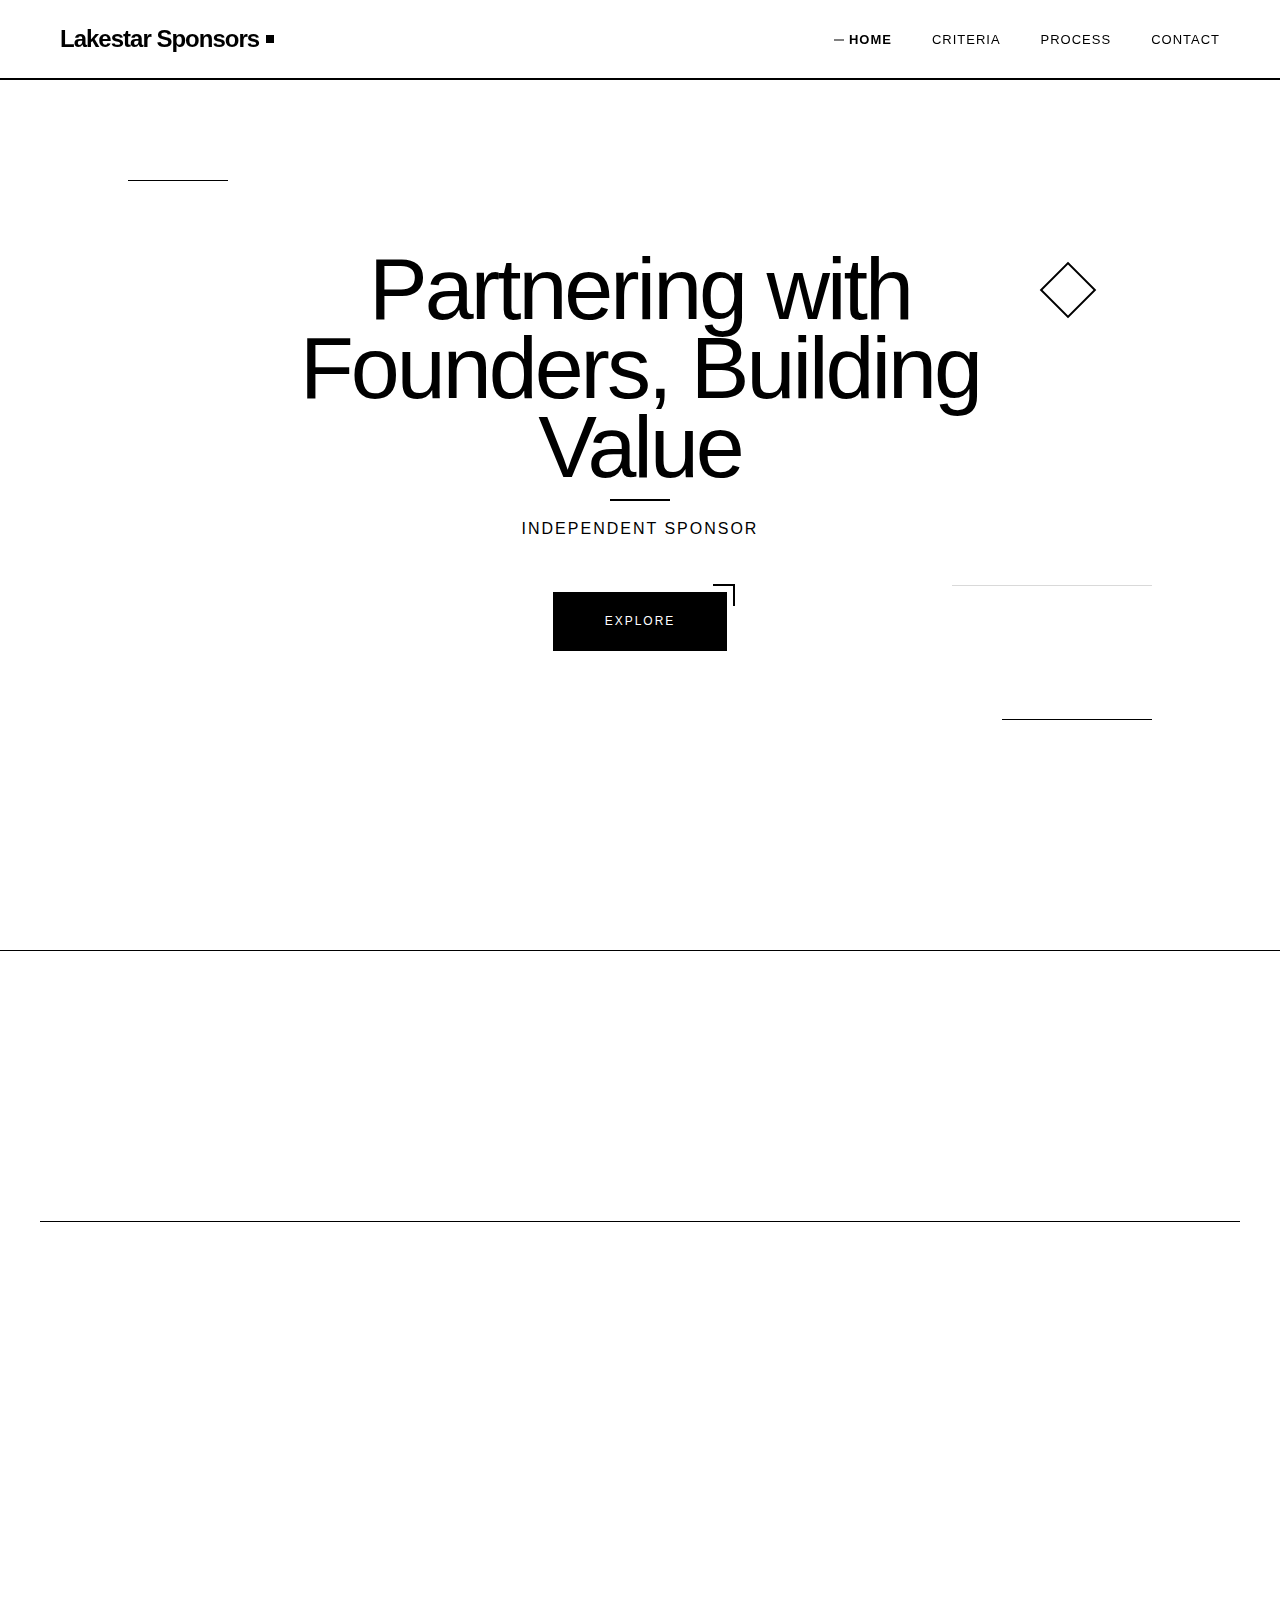
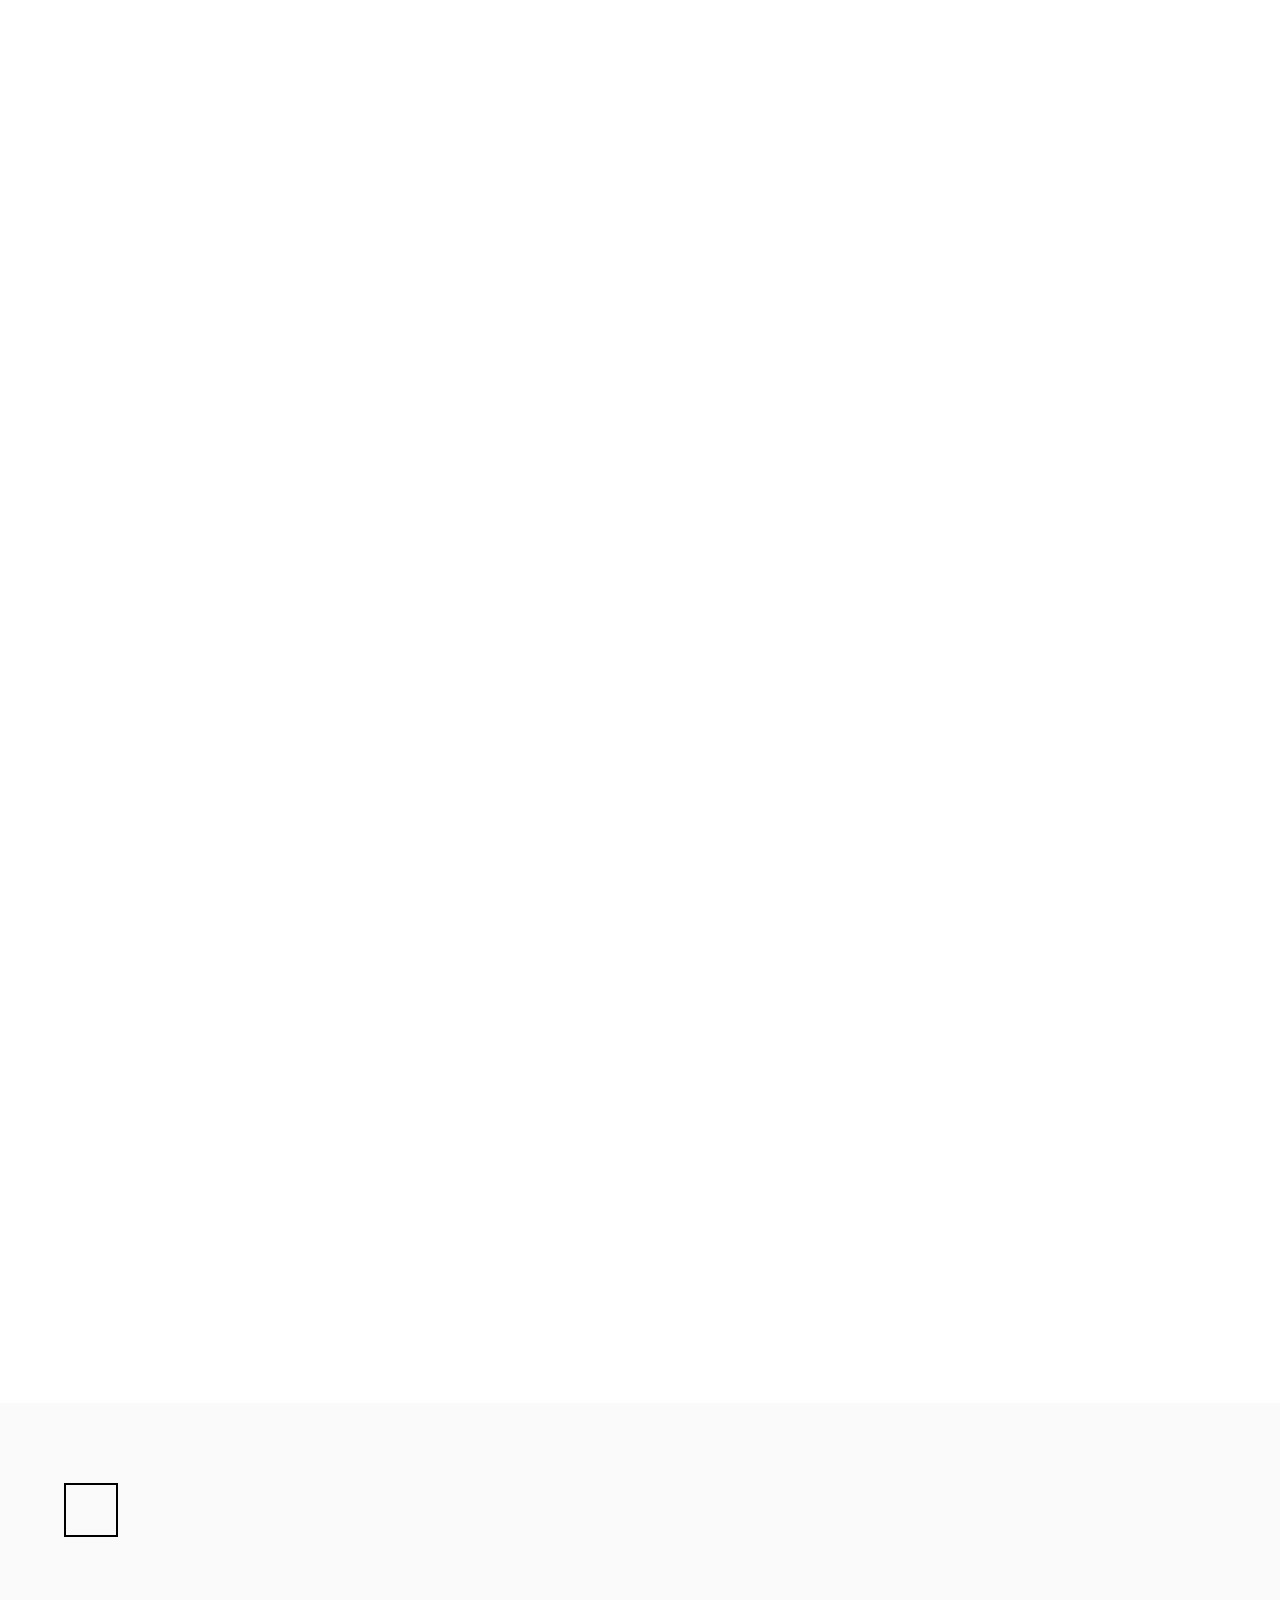
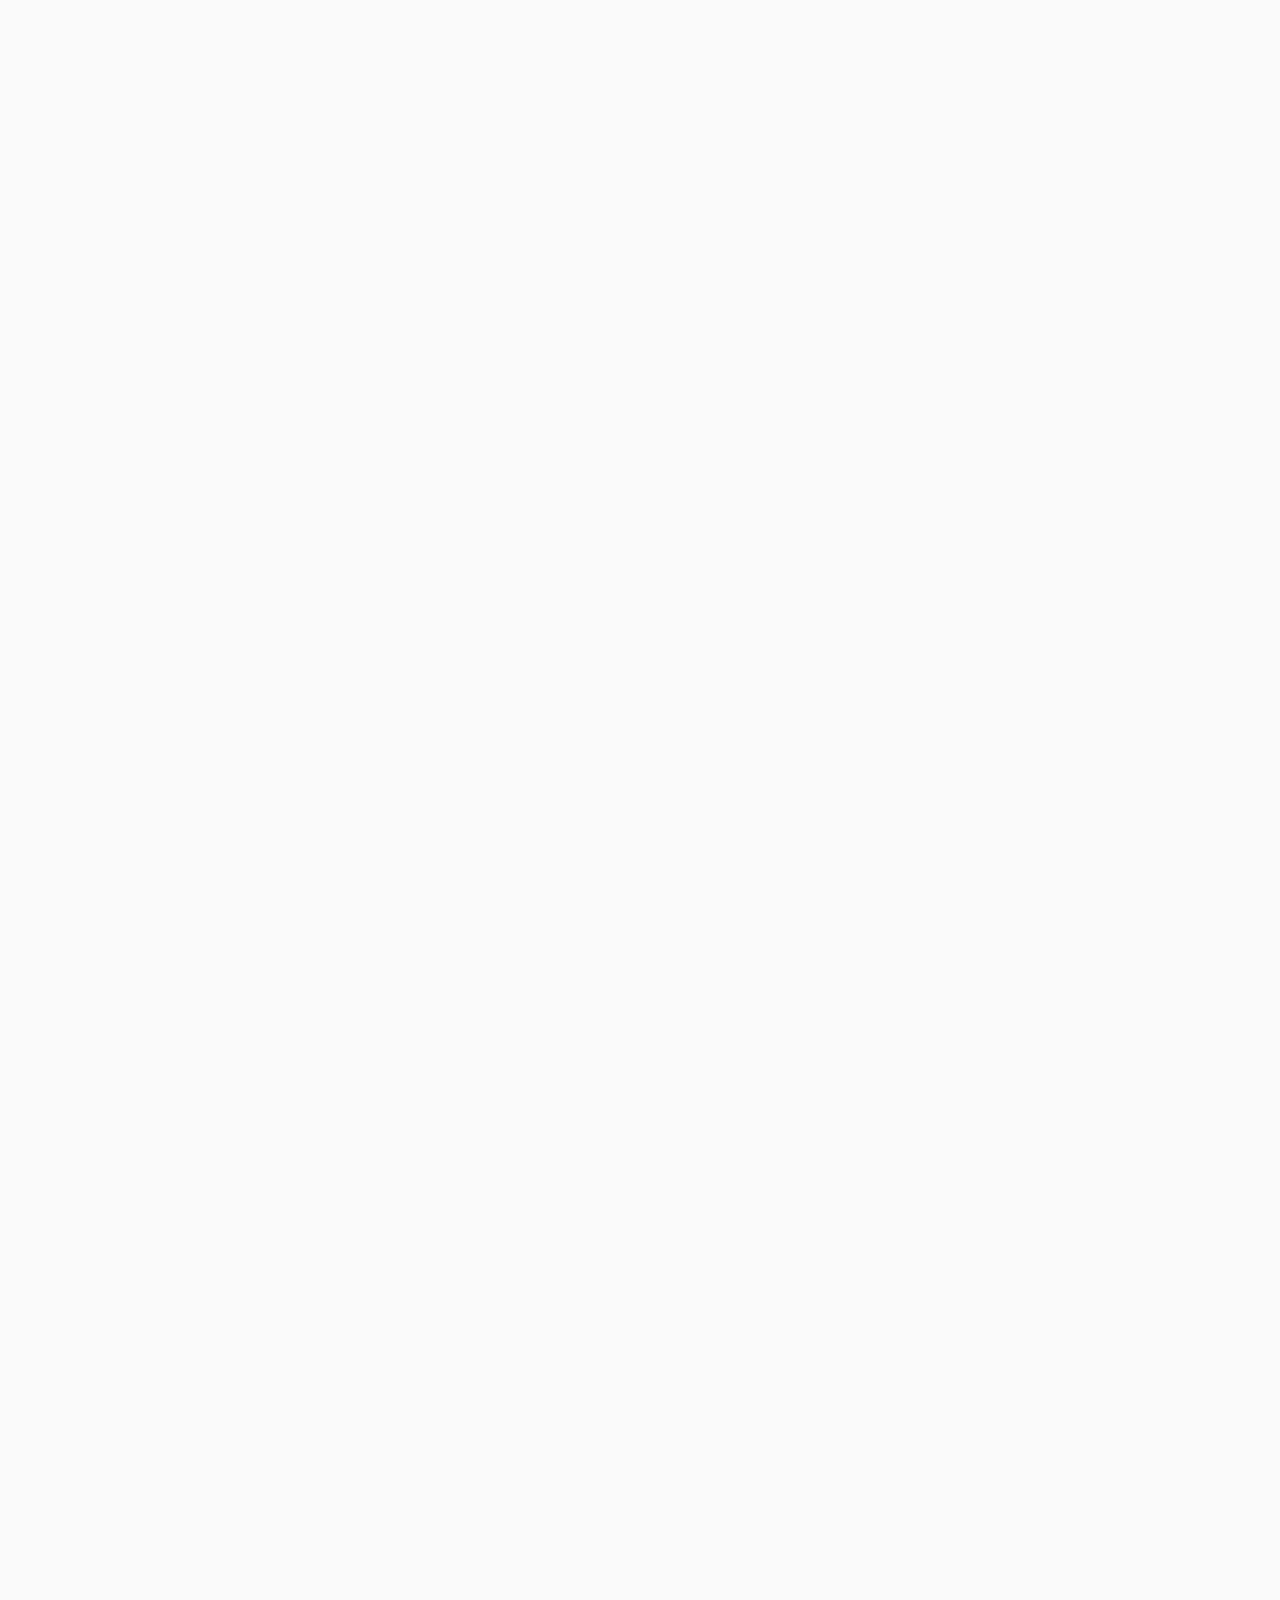
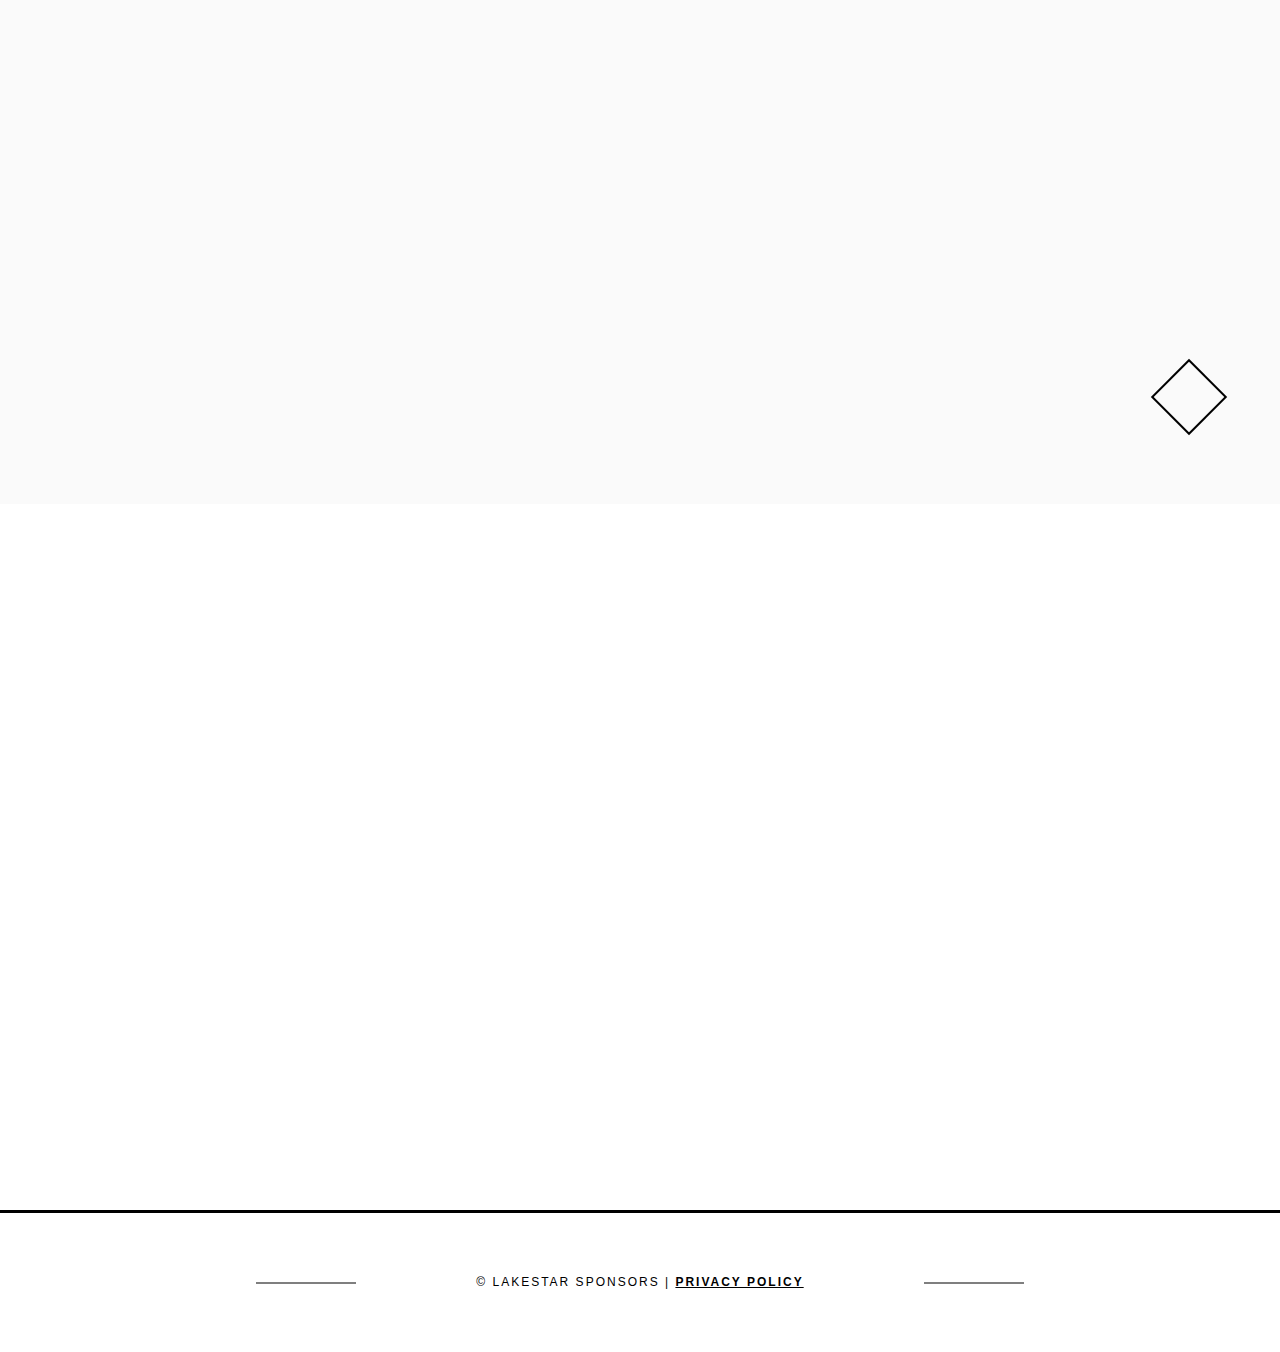
<file: index.html>
<!DOCTYPE html>
<html lang="en">
<head>
    <meta charset="UTF-8">
    <meta name="viewport" content="width=device-width, initial-scale=1.0">
    <title>Lakestar Sponsors - Partnering with Founders, Building Value</title>
    <link href="css/style.css?v=7" rel="stylesheet">
    
<!--

Tooplate 2141 Minimal White

https://www.tooplate.com/view/2141-minimal-white

Free HTML CSS Template

-->
</head>
<body>
    <!-- Navigation -->
    <nav id="navbar">
        <div class="nav-container">
            <a href="#home" class="logo">Lakestar Sponsors</a>
            <div class="menu-toggle" id="menuToggle">
                <span></span>
                <span></span>
                <span></span>
            </div>
            <ul class="nav-links" id="navLinks">
                <li><a href="#home" class="nav-link">HOME</a></li>
                <li><a href="#criteria" class="nav-link">CRITERIA</a></li>
                <li><a href="#services" class="nav-link">PROCESS</a></li>
                <li><a href="#contact" class="nav-link">CONTACT</a></li>
            </ul>
        </div>
    </nav>

    <!-- Section 1: Hero -->
    <section id="home" class="hero">
        <!-- Animated Objects (Reduced) -->
        <div class="floating-objects">
            <div class="floating-circle"></div>
            <div class="floating-circle"></div>
            <div class="floating-square"></div>
            <div class="floating-line"></div>
        </div>
        
        <div class="hero-decoration"></div>
        <div class="hero-content">
            <h1>Partnering with Founders, Building Value</h1>
            <p class="subtitle">Independent Sponsor</p>
            <a href="#criteria" class="cta-button">EXPLORE</a>
        </div>
    </section>

    <!-- Section 2: Criteria - Mixed Layouts -->
    <section id="criteria" class="about">
        <div class="container">
            <!-- Introduction with large quote -->
            <div class="about-intro fade-in">
                <div class="quote-block">
                    <span class="quote-mark">"</span>
                    <h3>We acquire enduring essential businesses, partnering with family offices & alternative capital providers</h3>
                    <div class="quote-author">
                        <span class="author-line"></span>
                    </div>
                </div>
            </div>

            <div class="black-line"></div>

            <!-- Investment Criteria Section -->
            <div class="stats-grid fade-in">
                <div class="stat-item">
                    <div class="stat-number">$7.5M+</div>
                    <div class="stat-label">Annual Revenue</div>
                    <div class="stat-decoration"></div>
                </div>
                <div class="stat-item">
                    <div class="stat-number">$750K+</div>
                    <div class="stat-label">EBITDA</div>
                    <div class="stat-decoration"></div>
                </div>
                <div class="stat-item">
                    <div class="stat-number">10%+</div>
                    <div class="stat-label">Target Margins</div>
                    <div class="stat-decoration"></div>
                </div>
                <div class="stat-item">
                    <div class="stat-number">Multi-Sector</div>
                    <div class="stat-label">Value Added Distribution, Industrial Manufacturing, Capital Light Services</div>
                    <div class="stat-decoration"></div>
                </div>
            </div>

            <!-- Philosophy Section with offset layout -->
            <div class="philosophy-section fade-in">
                <div class="philosophy-header">
                    <h2>Philosophy</h2>
                    <div class="header-decoration"></div>
                </div>
                <div class="philosophy-content">
                    <div class="philosophy-main">
                        <p class="lead-text">We believe in the power of operational improvement. Every process, every system, every decision drives sustainable value creation.</p>
                    </div>
                    <div class="philosophy-points">
                        <div class="point-item">
                            <span class="point-number">01</span>
                            <h4>Selective Investing</h4>
                            <p>Companies that meet our proven criteria</p>
                        </div>
                        <div class="point-item">
                            <span class="point-number">02</span>
                            <h4>Active Ownership</h4>
                            <p>Hands-on operational support and strategic guidance</p>
                        </div>
                        <div class="point-item">
                            <span class="point-number">03</span>
                            <h4>Sustainable Growth</h4>
                            <p>Building value that endures beyond the investment cycle</p>
                        </div>
                    </div>
                </div>
            </div>

            <!-- Process Timeline -->
            <div class="process-timeline fade-in">
                <h2 class="section-subtitle">Our Process</h2>
                <div class="timeline-container">
                    <div class="timeline-line"></div>
                    <div class="timeline-item">
                        <div class="timeline-dot"></div>
                        <div class="timeline-content">
                            <h4>01 Discover | Interim Leadership & Alignment</h4>
                            <p>Deploy experienced operators to work alongside current leadership and deeply understand the business, culture, and operations</p>
                        </div>
                    </div>
                    <div class="timeline-item">
                        <div class="timeline-dot"></div>
                        <div class="timeline-content">
                            <h4>02 Execute | Letter of Intent & Partnership</h4>
                            <p>Formalize partnership with Letter of Intent and deploy flexible capital structured for long-term growth and mutual success</p>
                        </div>
                    </div>
                    <div class="timeline-item">
                        <div class="timeline-dot"></div>
                        <div class="timeline-content">
                            <h4>03 Finalize | Partnership Agreement</h4>
                            <p>Complete due diligence, finalize transaction terms, and execute closing to formalize the partnership</p>
                        </div>
                    </div>
                    <div class="timeline-item">
                        <div class="timeline-dot"></div>
                        <div class="timeline-content">
                            <h4>04 Operate | Value Creation & Growth</h4>
                            <p>Active ownership with continuous improvement, operational support, and strategic guidance through the partnership</p>
                        </div>
                    </div>
                </div>
            </div>

            <!-- Values Grid -->
            <div class="values-section fade-in">
                <div class="values-header">
                    <div class="black-square"></div>
                    <h2>Core Values</h2>
                    <div class="black-square"></div>
                </div>
                <div class="values-grid">
                    <div class="value-card">
                        <div class="value-icon">—</div>
                        <h4>Discipline</h4>
                    </div>
                    <div class="value-card black">
                        <div class="value-icon">+</div>
                        <h4>Rigor</h4>
                    </div>
                    <div class="value-card black">
                        <div class="value-icon">○</div>
                        <h4>Collaboration</h4>
                    </div>
                    <div class="value-card">
                        <div class="value-icon">□</div>
                        <h4>Longevity</h4>
                    </div>
                </div>
            </div>
        </div>
    </section>

    <!-- Section 3: Services - Asymmetric Grid -->
    <section id="services" class="services">
        <div class="container">
            <div class="services-header fade-in">
                <h2>What We Do</h2>
            </div>
            
            <div class="asymmetric-grid fade-in">
                <div class="service-small">
                    <div class="service-number">01</div>
                    <h4>MAJORITY PARTNERSHIP</h4>
                </div>
                <div class="service-large">
                    <h3>01 MAJORITY PARTNERSHIP</h3>
                    <p><strong>Majority or Complete Ownership Transition</strong></p>
                    <p>Partner with founders through majority or complete ownership transition, providing meaningful liquidity while supporting planned transitions or retirement. We work alongside leadership during structured handoff periods, preserving institutional knowledge and ensuring seamless business continuity.</p>
                </div>
            </div>
            
            <div class="asymmetric-grid fade-in">
                <div class="service-small">
                    <div class="service-number">02</div>
                    <h4>MINORITY INVESTMENT</h4>
                </div>
                <div class="service-large">
                    <h3>02 MINORITY INVESTMENT</h3>
                    <p><strong>Growth Capital Partnership</strong></p>
                    <p>Deploy minority equity capital to support operational expansion, working capital needs, or strategic initiatives. Founders retain operational control while gaining financial resources and strategic partnership to accelerate growth and scale objectives.</p>
                </div>
            </div>
            
            <div class="asymmetric-grid fade-in">
                <div class="service-small">
                    <div class="service-number">03</div>
                    <h4>CARVE OUT</h4>
                </div>
                <div class="service-large">
                    <h3>03 CARVE OUT</h3>
                    <p><strong>Subsidiary or Division Separation</strong></p>
                    <p>Acquire and separate a specific business unit or subsidiary from the parent company, providing liquidity for that asset while enabling the parent to focus on core operations. We structure and operationalize the carve-out as an independent, scalable platform.</p>
                </div>
            </div>
        </div>
    </section>

    <!-- Section 4: Contact -->
    <section id="contact" class="contact">
        <div class="container">
            <div class="contact-grid fade-in">
                <div class="contact-info">
                    <h2>Connect</h2>
                    <div class="info-item">
                        <h4>Email</h4>
                        <p>rushabh@lakestarsponsors.com</p>
                    </div>
                    <div class="info-item">
                        <h4>Phone</h4>
                        <p>+1 (929) 309 9432</p>
                    </div>
                    <div class="info-item">
                        <h4>Location</h4>
                        <p>New York, NY</p>
                    </div>
                </div>
                
                <div class="contact-divider"></div>
                
                <div class="contact-form">
                    <form id="contactForm">
                        <div class="form-group">
                            <input type="text" name="name" id="contactName" placeholder=" " required>
                            <label>Name</label>
                        </div>
                        <div class="form-group">
                            <input type="email" name="email" id="contactEmail" placeholder=" " required>
                            <label>Email</label>
                        </div>
                        <div class="form-group">
                            <textarea name="message" id="contactMessage" rows="4" placeholder=" " required></textarea>
                            <label>Message</label>
                        </div>
                        <div id="formMessage" style="display: none; margin-top: 15px; padding: 10px; border-radius: 4px;"></div>
                        <button type="submit" class="submit-btn">Send</button>
                    </form>
                </div>
            </div>
        </div>
    </section>

    <!-- Footer -->
    <footer>
        <p>© Lakestar Sponsors | <a href="#privacy" style="color: #000; font-weight: 700;">Privacy Policy</a></p>
    </footer>
<script src="js/main.js?v=9"></script>
</body>
</html>
</file>
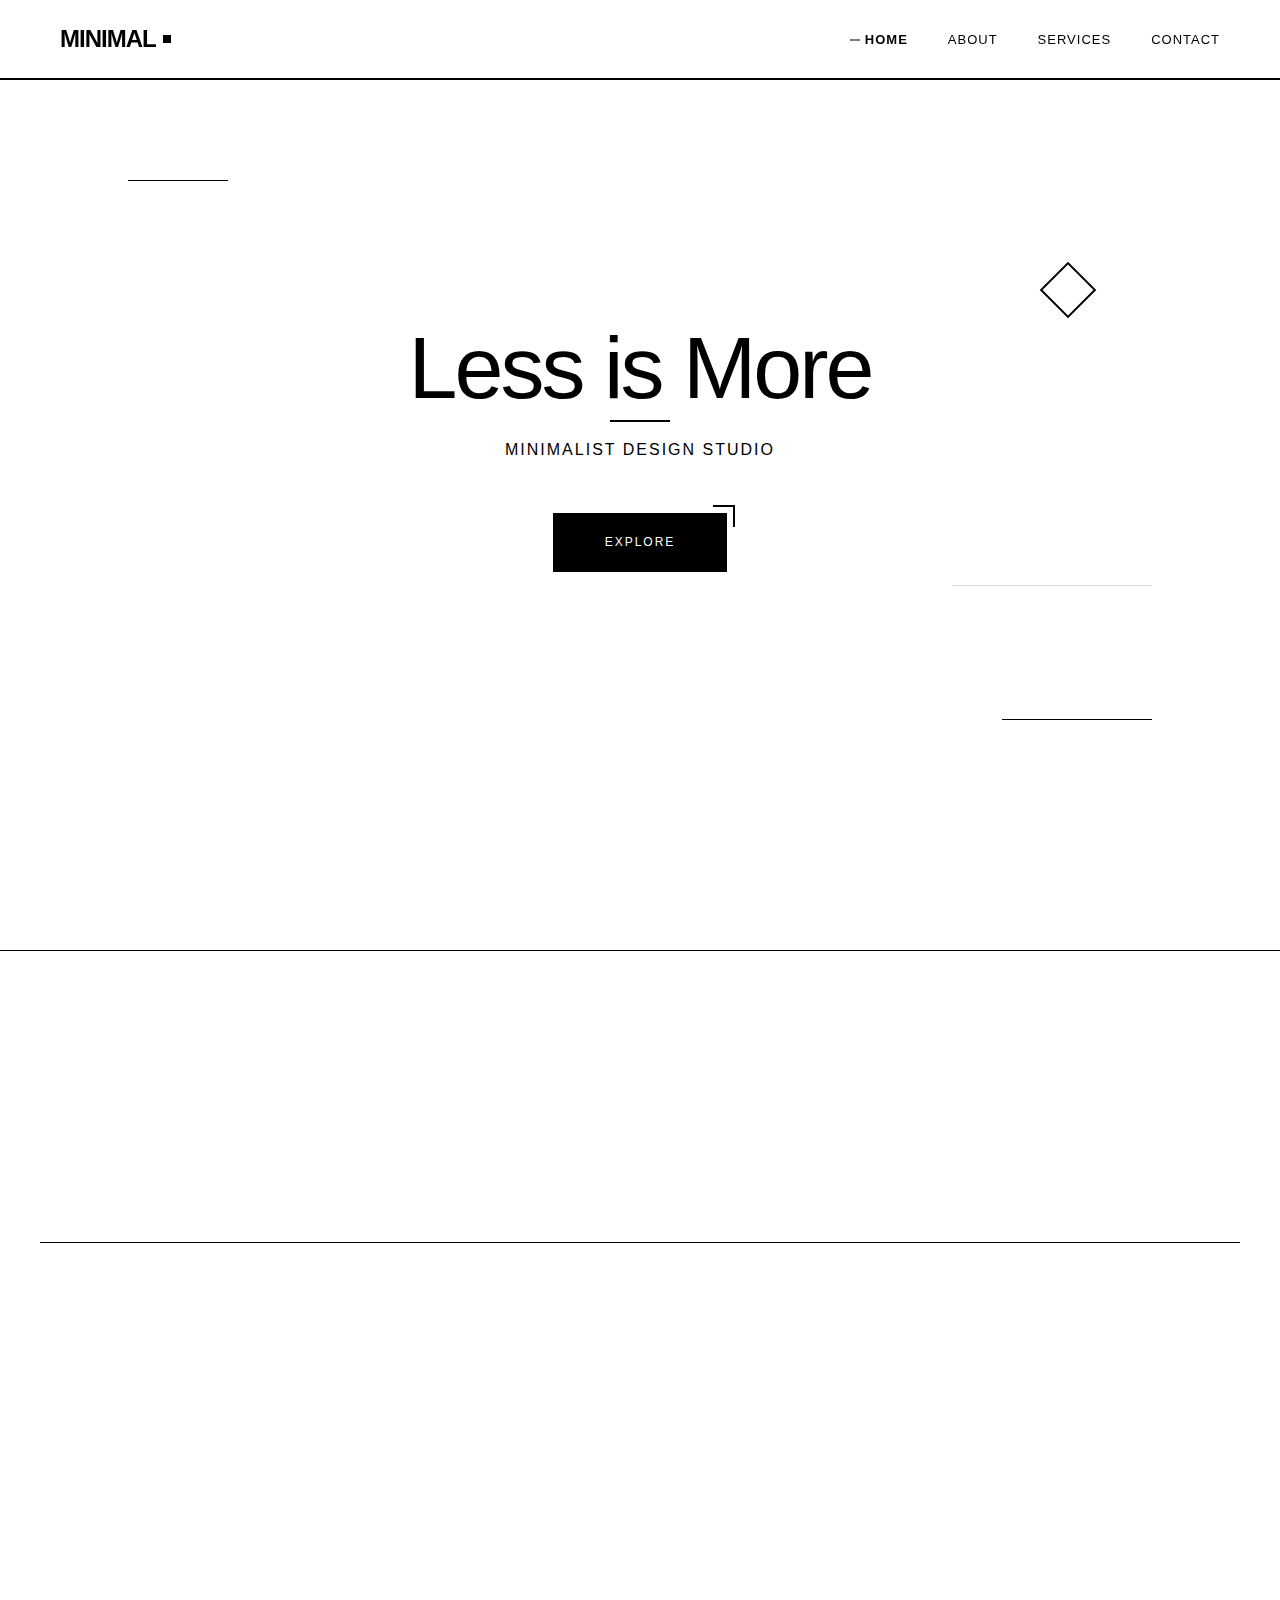
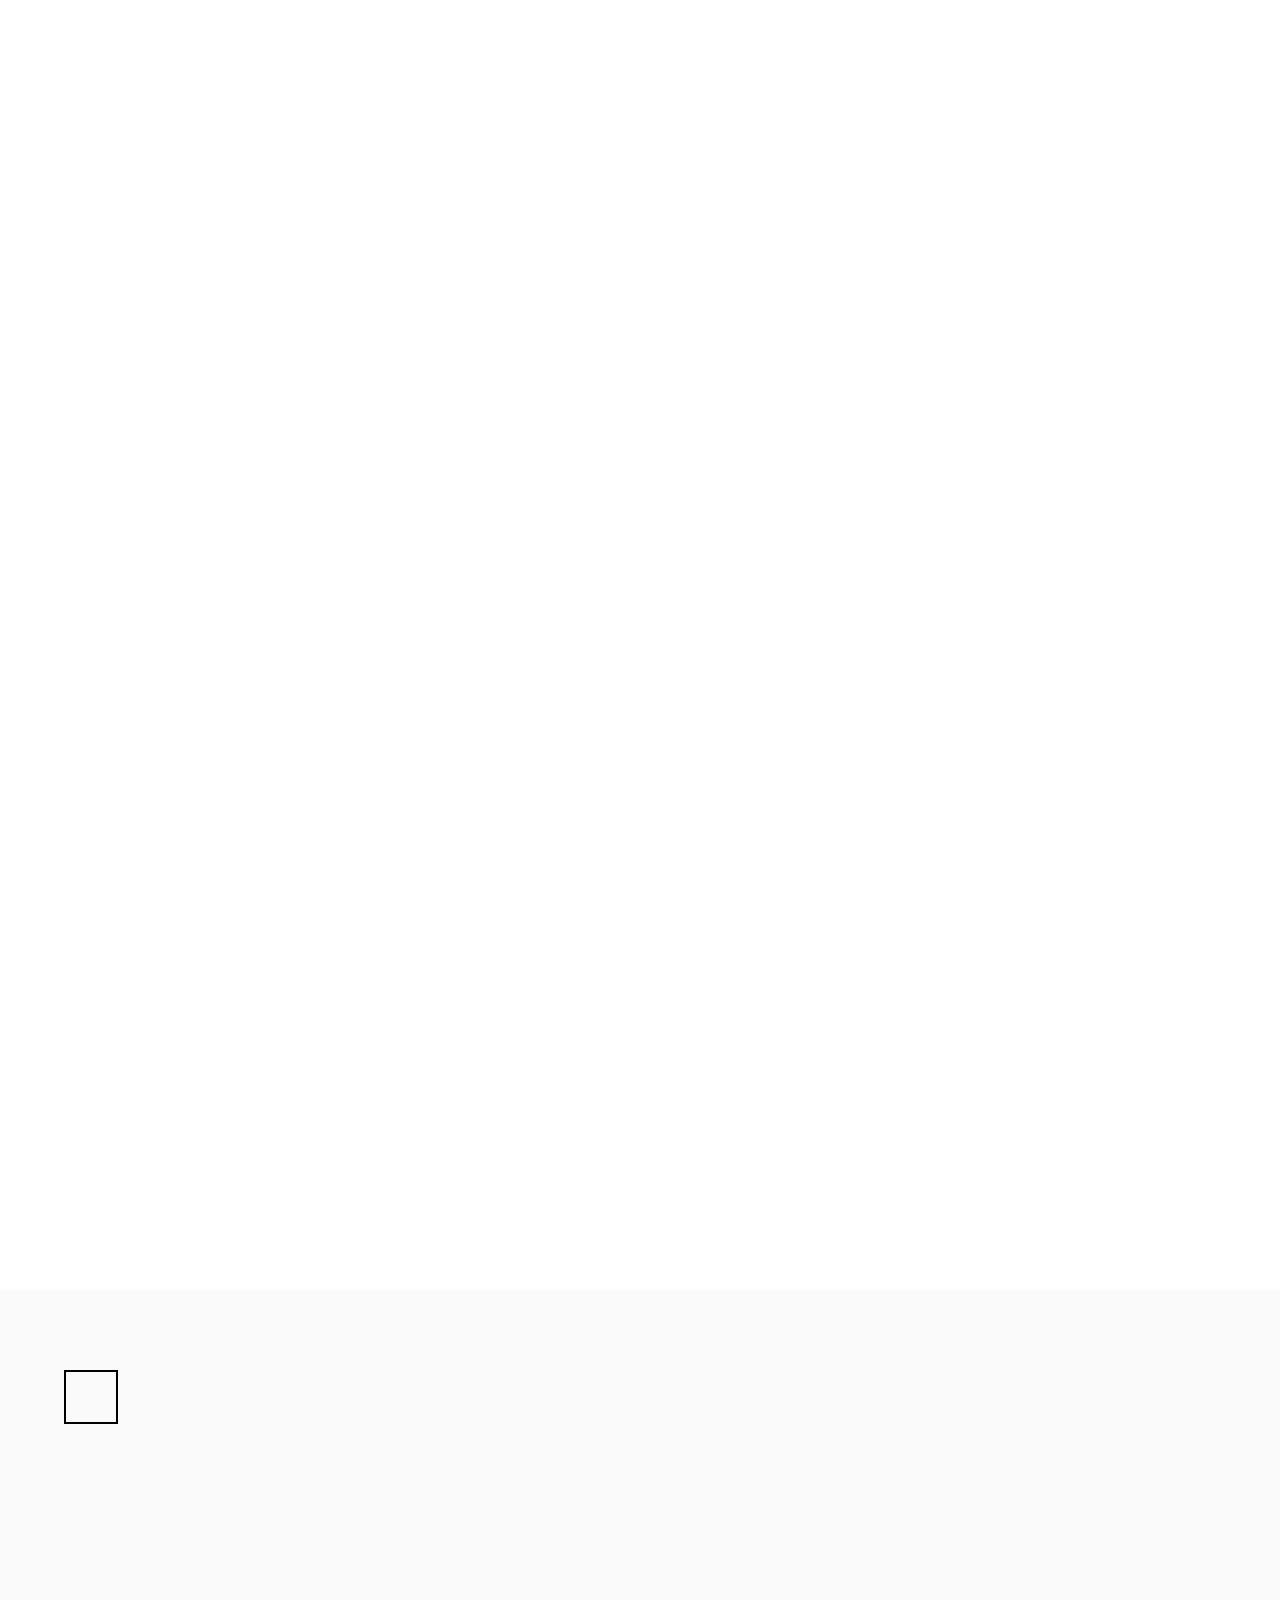
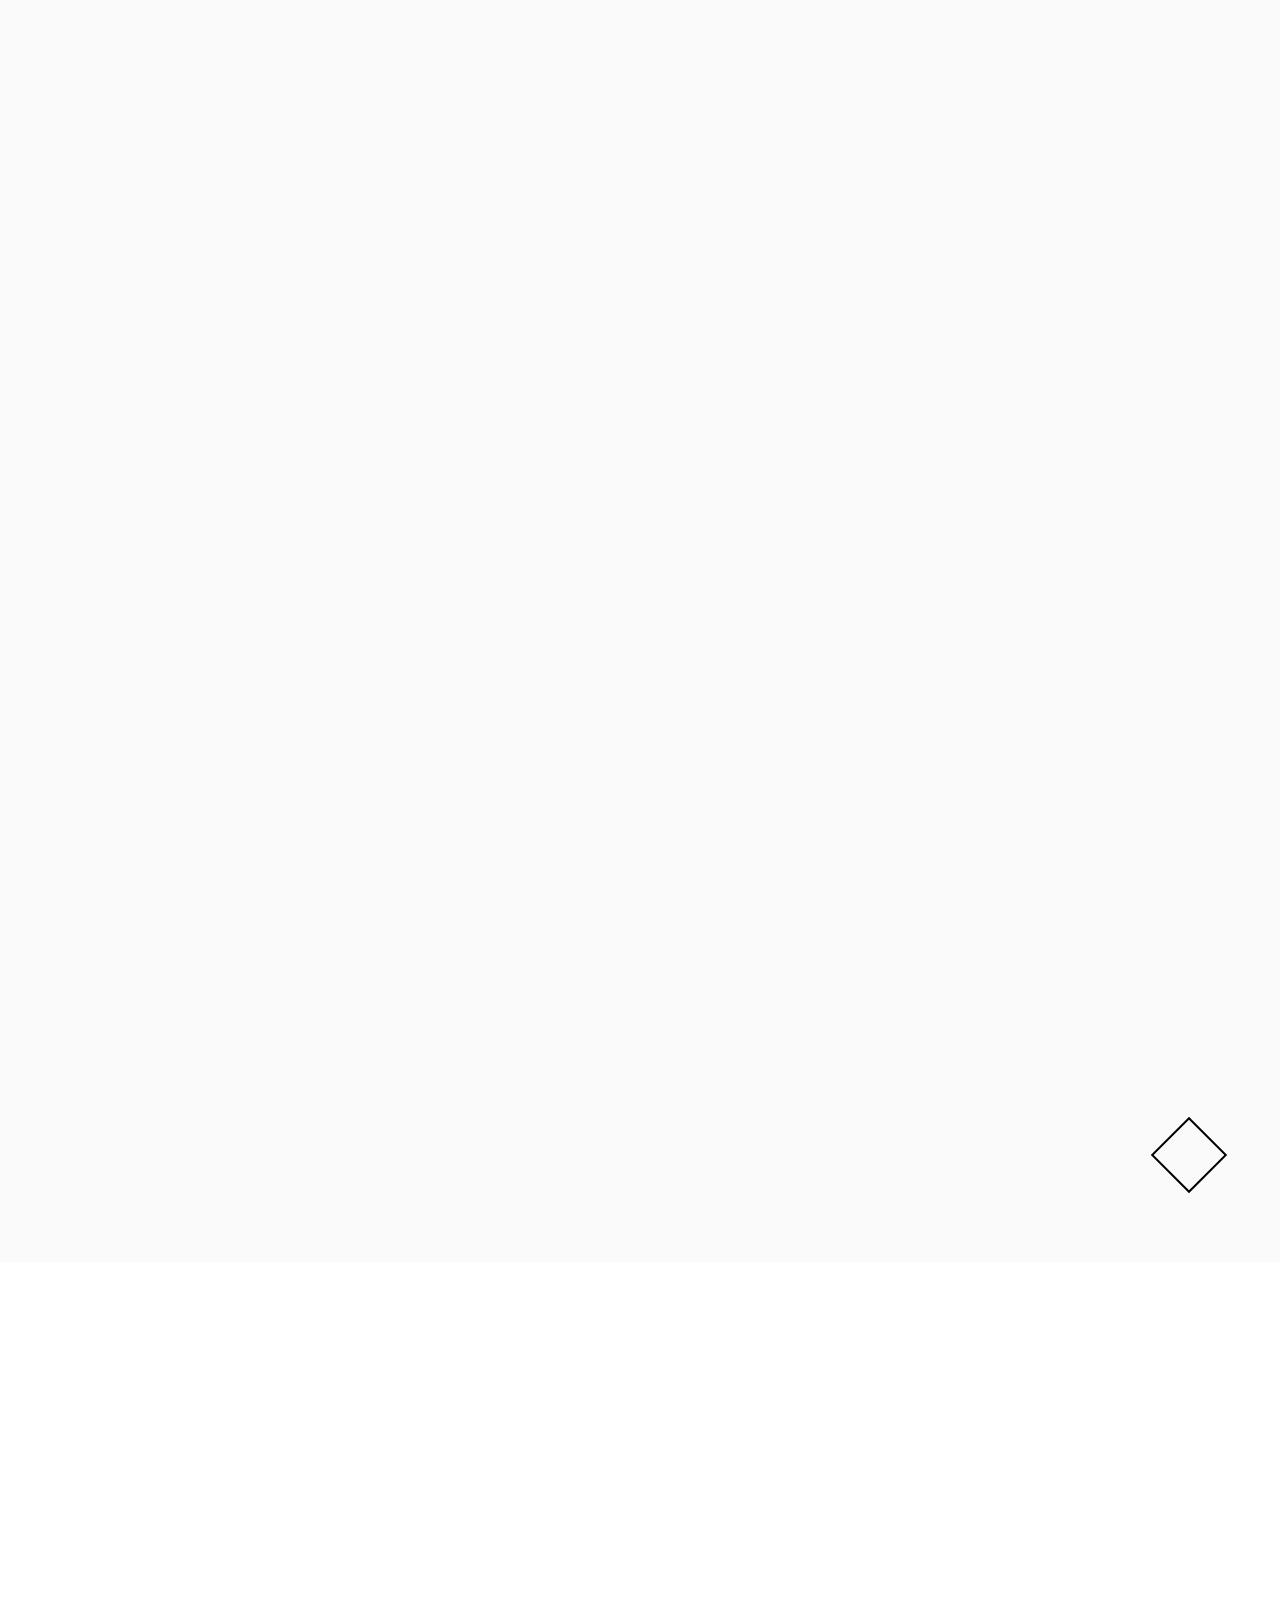
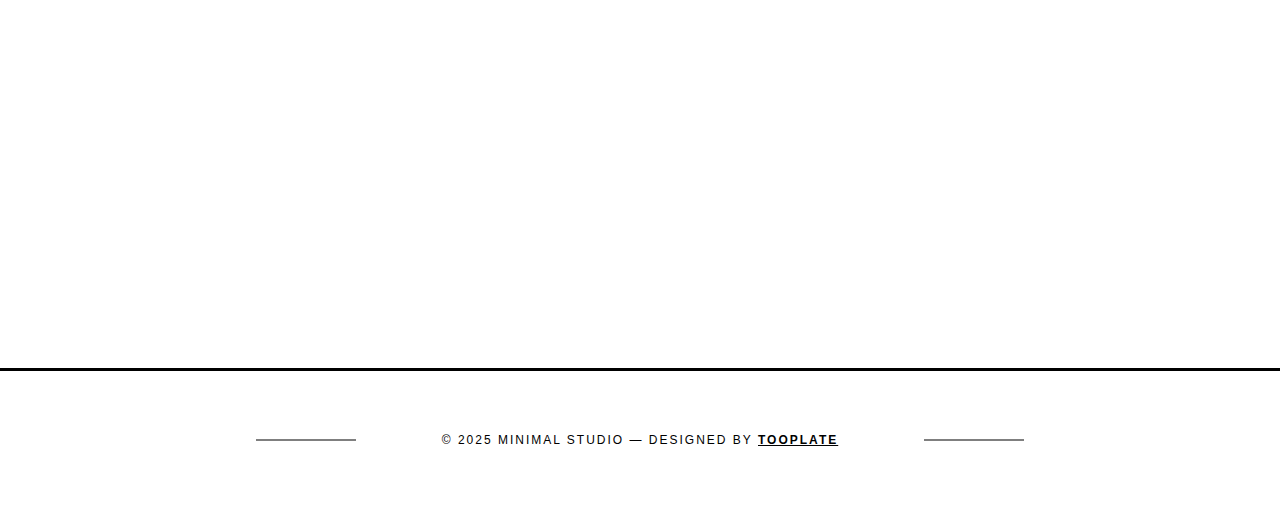
<file: 2141_minimal_white/index.html>
<!DOCTYPE html>
<html lang="en">
<head>
    <meta charset="UTF-8">
    <meta name="viewport" content="width=device-width, initial-scale=1.0">
    <title>Minimal White One Page Template</title>
    <link href="tooplate-minimal-white-style.css" rel="stylesheet">
    
<!--

Tooplate 2141 Minimal White

https://www.tooplate.com/view/2141-minimal-white

Free HTML CSS Template

-->
</head>
<body>
    <!-- Navigation -->
    <nav id="navbar">
        <div class="nav-container">
            <a href="#home" class="logo">MINIMAL</a>
            <div class="menu-toggle" id="menuToggle">
                <span></span>
                <span></span>
                <span></span>
            </div>
            <ul class="nav-links" id="navLinks">
                <li><a href="#home" class="nav-link">HOME</a></li>
                <li><a href="#about" class="nav-link">ABOUT</a></li>
                <li><a href="#services" class="nav-link">SERVICES</a></li>
                <li><a href="#contact" class="nav-link">CONTACT</a></li>
            </ul>
        </div>
    </nav>

    <!-- Section 1: Hero -->
    <section id="home" class="hero">
        <!-- Animated Objects (Reduced) -->
        <div class="floating-objects">
            <div class="floating-circle"></div>
            <div class="floating-circle"></div>
            <div class="floating-square"></div>
            <div class="floating-line"></div>
        </div>
        
        <div class="hero-decoration"></div>
        <div class="hero-content">
            <h1>Less is More</h1>
            <p class="subtitle">Minimalist Design Studio</p>
            <a href="#about" class="cta-button">EXPLORE</a>
        </div>
    </section>

    <!-- Section 2: About - Mixed Layouts -->
    <section id="about" class="about">
        <div class="container">
            <!-- Introduction with large quote -->
            <div class="about-intro fade-in">
                <div class="quote-block">
                    <span class="quote-mark">"</span>
                    <h3>Perfection is achieved not when there is nothing more to add, but when there is nothing left to take away.</h3>
                    <div class="quote-author">
                        <span class="author-line"></span>
                        <p>Antoine de Saint-Exupéry</p>
                    </div>
                </div>
            </div>

            <div class="black-line"></div>

            <!-- Stats Section -->
            <div class="stats-grid fade-in">
                <div class="stat-item">
                    <div class="stat-number">98%</div>
                    <div class="stat-label">Client Satisfaction</div>
                    <div class="stat-decoration"></div>
                </div>
                <div class="stat-item">
                    <div class="stat-number">150+</div>
                    <div class="stat-label">Projects Completed</div>
                    <div class="stat-decoration"></div>
                </div>
                <div class="stat-item">
                    <div class="stat-number">12</div>
                    <div class="stat-label">Years Experience</div>
                    <div class="stat-decoration"></div>
                </div>
                <div class="stat-item">
                    <div class="stat-number">∞</div>
                    <div class="stat-label">Possibilities</div>
                    <div class="stat-decoration"></div>
                </div>
            </div>

            <!-- Philosophy Section with offset layout -->
            <div class="philosophy-section fade-in">
                <div class="philosophy-header">
                    <h2>Philosophy</h2>
                    <div class="header-decoration"></div>
                </div>
                <div class="philosophy-content">
                    <div class="philosophy-main">
                        <p class="lead-text">We believe in the power of reduction. Every line, every space, every element serves a purpose in our pursuit of essential beauty.</p>
                    </div>
                    <div class="philosophy-points">
                        <div class="point-item">
                            <span class="point-number">01</span>
                            <h4>Clarity First</h4>
                            <p>Strip away complexity to reveal truth</p>
                        </div>
                        <div class="point-item">
                            <span class="point-number">02</span>
                            <h4>Space to Breathe</h4>
                            <p>Let design elements have room to speak</p>
                        </div>
                        <div class="point-item">
                            <span class="point-number">03</span>
                            <h4>Intentional Choices</h4>
                            <p>Every decision has meaning and purpose</p>
                        </div>
                    </div>
                </div>
            </div>

            <!-- Process Timeline -->
            <div class="process-timeline fade-in">
                <h2 class="section-subtitle">Our Process</h2>
                <div class="timeline-container">
                    <div class="timeline-line"></div>
                    <div class="timeline-item">
                        <div class="timeline-dot"></div>
                        <div class="timeline-content">
                            <h4>Discover</h4>
                            <p>Understanding your essence</p>
                        </div>
                    </div>
                    <div class="timeline-item">
                        <div class="timeline-dot"></div>
                        <div class="timeline-content">
                            <h4>Reduce</h4>
                            <p>Removing the unnecessary</p>
                        </div>
                    </div>
                    <div class="timeline-item">
                        <div class="timeline-dot"></div>
                        <div class="timeline-content">
                            <h4>Refine</h4>
                            <p>Perfecting every detail</p>
                        </div>
                    </div>
                    <div class="timeline-item">
                        <div class="timeline-dot"></div>
                        <div class="timeline-content">
                            <h4>Deliver</h4>
                            <p>Bringing vision to life</p>
                        </div>
                    </div>
                </div>
            </div>

            <!-- Values Grid -->
            <div class="values-section fade-in">
                <div class="values-header">
                    <div class="black-square"></div>
                    <h2>Core Values</h2>
                    <div class="black-square"></div>
                </div>
                <div class="values-grid">
                    <div class="value-card">
                        <div class="value-icon">—</div>
                        <h4>Minimalism</h4>
                    </div>
                    <div class="value-card black">
                        <div class="value-icon">+</div>
                        <h4>Innovation</h4>
                    </div>
                    <div class="value-card black">
                        <div class="value-icon">○</div>
                        <h4>Precision</h4>
                    </div>
                    <div class="value-card">
                        <div class="value-icon">□</div>
                        <h4>Balance</h4>
                    </div>
                </div>
            </div>
        </div>
    </section>

    <!-- Section 3: Services - Asymmetric Grid -->
    <section id="services" class="services">
        <div class="container">
            <div class="services-header fade-in">
                <h2>What We Do</h2>
            </div>
            
            <div class="asymmetric-grid fade-in">
                <div class="service-large">
                    <h3>Brand Identity</h3>
                    <p>Creating distinctive visual languages that communicate your essence through simplicity. We develop comprehensive brand systems that stand the test of time.</p>
                    <a href="#contact" class="service-tag">View Work</a>
                </div>
                <div class="service-small">
                    <div class="service-number">01</div>
                    <h4>Strategy First</h4>
                </div>
            </div>
            
            <div class="asymmetric-grid reverse fade-in">
                <div class="service-small">
                    <div class="service-number">02</div>
                    <h4>Digital Native</h4>
                </div>
                <div class="service-large">
                    <h3>Web Design</h3>
                    <p>Crafting digital experiences that prioritize clarity and usability. Every pixel serves a purpose in our pursuit of functional beauty.</p>
                    <a href="#contact" class="service-tag">Explore</a>
                </div>
            </div>
            
            <div class="asymmetric-grid fade-in">
                <div class="service-large">
                    <h3>Art Direction</h3>
                    <p>Guiding visual narratives with restraint and intention. We believe the most powerful statements are often the quietest ones.</p>
                    <a href="#contact" class="service-tag">Discover</a>
                </div>
                <div class="service-small">
                    <div class="service-number">03</div>
                    <h4>Vision Focused</h4>
                </div>
            </div>
        </div>
    </section>

    <!-- Section 4: Contact -->
    <section id="contact" class="contact">
        <div class="container">
            <div class="contact-grid fade-in">
                <div class="contact-info">
                    <h2>Connect</h2>
                    <div class="info-item">
                        <h4>Email</h4>
                        <p>hello@minimal.com</p>
                    </div>
                    <div class="info-item">
                        <h4>Phone</h4>
                        <p>+1 234 567 890</p>
                    </div>
                    <div class="info-item">
                        <h4>Location</h4>
                        <p>New York, NY</p>
                    </div>
                </div>
                
                <div class="contact-divider"></div>
                
                <div class="contact-form">
                    <form>
                        <div class="form-group">
                            <input type="text" placeholder=" " required>
                            <label>Name</label>
                        </div>
                        <div class="form-group">
                            <input type="email" placeholder=" " required>
                            <label>Email</label>
                        </div>
                        <div class="form-group">
                            <textarea rows="4" placeholder=" " required></textarea>
                            <label>Message</label>
                        </div>
                        <button type="submit" class="submit-btn">Send</button>
                    </form>
                </div>
            </div>
        </div>
    </section>

    <!-- Footer -->
    <footer>
        <p>© 2025 Minimal Studio — Designed by <a href="https://www.tooplate.com" target="_blank" rel="nofollow noopener" style="color: #000; font-weight: 700;">Tooplate</a></p>
    </footer>
<script src="tooplate-minimal-script.js"></script>
</body>
</html>
</file>
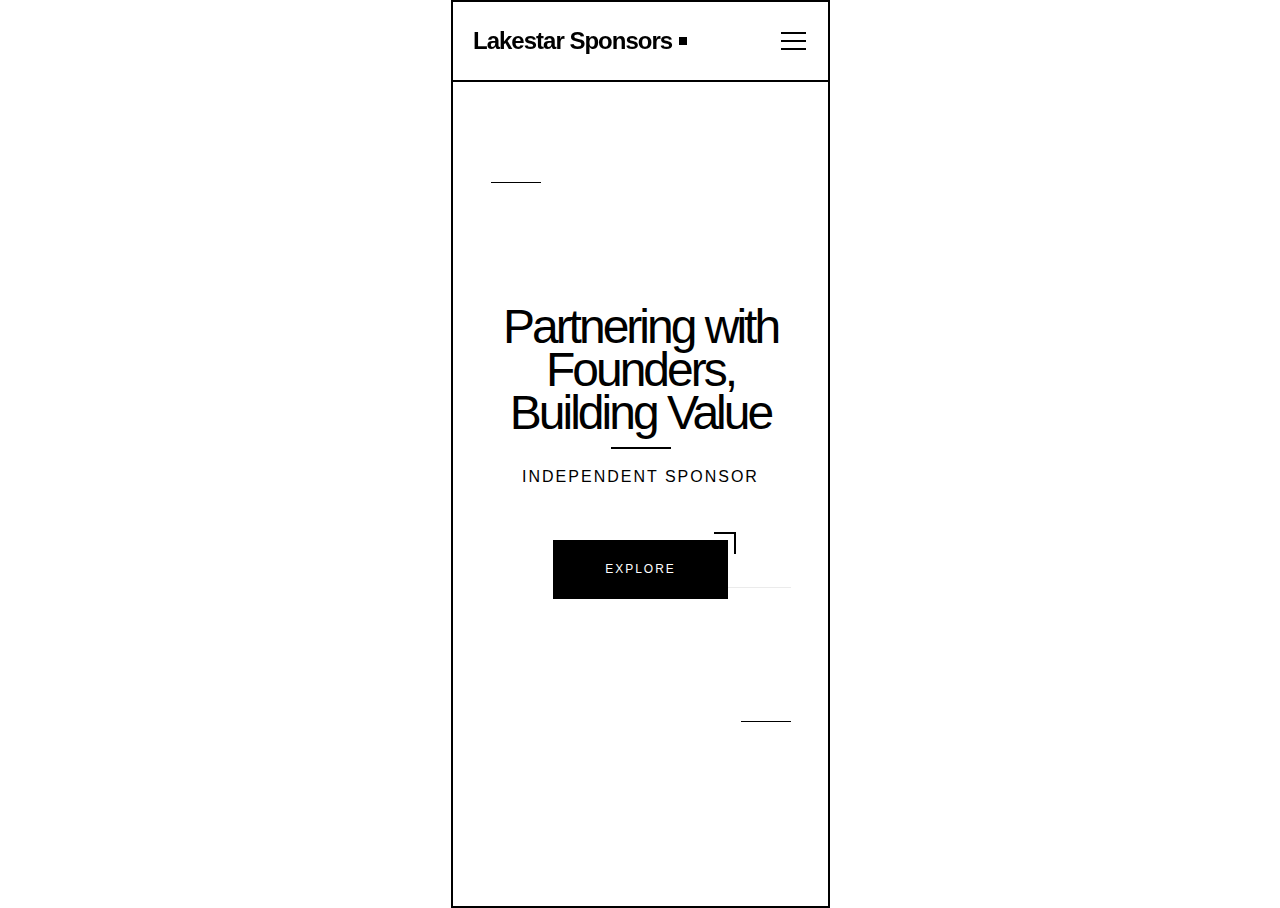
<file: mobile.html>
<!DOCTYPE html>
<html lang="en">
<head>
    <meta charset="UTF-8">
    <meta name="viewport" content="width=375, initial-scale=1.0, maximum-scale=1.0, user-scalable=no">
    <title>Lakestar Sponsors - Mobile View</title>
    <style>
        body {
            margin: 0;
            padding: 0;
            width: 375px;
            margin: 0 auto;
            border: 2px solid #000;
            min-height: 100vh;
            overflow-x: hidden;
        }
        iframe {
            width: 100%;
            height: 100vh;
            border: none;
        }
    </style>
</head>
<body>
    <iframe src="index.html?v=4"></iframe>
</body>
</html>
</file>
<file: css/style.css>
/*

Tooplate 2141 Minimal White

https://www.tooplate.com/view/2141-minimal-white

*/

@charset "utf-8";

/* CSS Document */

 * {
            margin: 0;
            padding: 0;
            box-sizing: border-box;
        }

        body {
            font-family: -apple-system, BlinkMacSystemFont, 'Segoe UI', Roboto, 'Helvetica Neue', Arial, sans-serif;
            line-height: 1.6;
            color: #000;
            background: #fff;
            overflow-x: hidden;
            user-select: auto;
        }

        /* Decorative Elements */
        .black-line {
            width: 100%;
            height: 1px;
            background: #000;
            margin: 60px 0;
        }

        .black-block {
            width: 20px;
            height: 20px;
            background: #000;
            position: absolute;
        }

        .vertical-line {
            width: 1px;
            height: 100px;
            background: #000;
            margin: 40px auto;
        }

        /* Navigation */
        nav {
            position: fixed;
            top: 0;
            width: 100%;
            background: rgba(255, 255, 255, 0.98);
            backdrop-filter: blur(10px);
            z-index: 1000;
            padding: 20px 0;
            border-bottom: 2px solid #000;
            transition: all 0.3s ease;
        }

        nav.scrolled {
            padding: 15px 0;
            box-shadow: 0 2px 20px rgba(0, 0, 0, 0.1);
        }

        .nav-container {
            max-width: 1200px;
            margin: 0 auto;
            padding: 0 20px;
            display: flex;
            justify-content: space-between;
            align-items: center;
        }

        .logo {
            font-size: 24px;
            font-weight: 700;
            letter-spacing: -1px;
            position: relative;
            color: #000;
            text-decoration: none;
        }

        .logo::after {
            content: '';
            position: absolute;
            right: -15px;
            top: 50%;
            transform: translateY(-50%);
            width: 8px;
            height: 8px;
            background: #000;
        }

        /* Hamburger Menu */
        .menu-toggle {
            display: none;
            flex-direction: column;
            justify-content: center;
            align-items: center;
            width: 30px;
            height: 30px;
            cursor: pointer;
            z-index: 1001;
        }

        .menu-toggle span {
            display: block;
            width: 25px;
            height: 2px;
            background: #000;
            margin: 3px 0;
            transition: all 0.3s ease;
        }

        .menu-toggle.active span:nth-child(1) {
            transform: rotate(45deg) translate(5px, 5px);
        }

        .menu-toggle.active span:nth-child(2) {
            opacity: 0;
        }

        .menu-toggle.active span:nth-child(3) {
            transform: rotate(-45deg) translate(7px, -6px);
        }

        .nav-links {
            display: flex;
            gap: 40px;
            list-style: none;
        }

        .nav-links a {
            color: #000;
            text-decoration: none;
            font-size: 13px;
            font-weight: 500;
            letter-spacing: 1px;
            transition: all 0.3s ease;
            position: relative;
        }

        .nav-links a::before {
            content: '';
            position: absolute;
            left: -15px;
            top: 50%;
            transform: translateY(-50%);
            width: 0;
            height: 1px;
            background: #000;
            transition: width 0.3s ease;
        }

        .nav-links a:hover::before,
        .nav-links a.active::before {
            width: 10px;
        }

        .nav-links a.active {
            font-weight: 700;
        }

        /* Section 1: Hero */
        .hero {
            min-height: 100vh;
            display: flex;
            align-items: center;
            justify-content: center;
            padding: 80px 20px;
            position: relative;
            overflow: hidden;
        }

        .hero::before {
            content: '';
            position: absolute;
            top: 20%;
            left: 10%;
            width: 100px;
            height: 1px;
            background: #000;
            animation: slideRight 8s ease-in-out infinite;
        }

        .hero::after {
            content: '';
            position: absolute;
            bottom: 20%;
            right: 10%;
            width: 150px;
            height: 1px;
            background: #000;
            animation: slideLeft 8s ease-in-out infinite;
        }

        .hero-decoration {
            position: absolute;
            top: 30%;
            right: 15%;
            width: 40px;
            height: 40px;
            border: 2px solid #000;
            transform: rotate(45deg);
            animation: rotateSquare 10s linear infinite;
        }

        /* Animated Objects (Reduced) */
        .floating-objects {
            position: absolute;
            width: 100%;
            height: 100%;
            top: 0;
            left: 0;
            pointer-events: none;
            z-index: 1;
        }

        .floating-circle {
            position: absolute;
            width: 80px;
            height: 80px;
            border: 1px solid #000;
            border-radius: 50%;
            opacity: 0.2;
            animation: floatUp 18s ease-in-out infinite;
        }

        .floating-circle:nth-child(1) {
            left: 10%;
            bottom: -100px;
            animation-delay: 0s;
            width: 60px;
            height: 60px;
        }

        .floating-circle:nth-child(2) {
            right: 15%;
            bottom: -100px;
            animation-delay: 8s;
            width: 100px;
            height: 100px;
        }

        .floating-square {
            position: absolute;
            width: 30px;
            height: 30px;
            background: #000;
            opacity: 0.08;
            animation: floatDiagonal 25s linear infinite;
            top: 40%;
            left: -50px;
        }

        .floating-line {
            position: absolute;
            height: 1px;
            background: #000;
            opacity: 0.15;
            animation: expandContract 10s ease-in-out infinite;
            width: 200px;
            top: 65%;
            right: 10%;
            transform-origin: center;
        }

        .hero-content {
            text-align: center;
            max-width: 800px;
            animation: fadeInUp 1s ease;
            position: relative;
            z-index: 2;
        }

        /* Animations */
        @keyframes floatUp {
            0%, 100% {
                transform: translateY(0) scale(1);
                opacity: 0;
            }
            10% {
                opacity: 0.2;
            }
            50% {
                transform: translateY(-600px) scale(1.1);
                opacity: 0.05;
            }
            90% {
                opacity: 0;
            }
        }

        @keyframes floatDiagonal {
            0% {
                transform: translate(0, 0) rotate(0deg);
            }
            100% {
                transform: translate(1400px, -300px) rotate(360deg);
            }
        }

        @keyframes expandContract {
            0%, 100% {
                transform: scaleX(0.5) rotate(0deg);
            }
            50% {
                transform: scaleX(1.2) rotate(180deg);
            }
        }

        @keyframes rotateSquare {
            0% {
                transform: rotate(45deg) scale(1);
            }
            25% {
                transform: rotate(135deg) scale(1.1);
            }
            50% {
                transform: rotate(225deg) scale(1);
            }
            75% {
                transform: rotate(315deg) scale(0.9);
            }
            100% {
                transform: rotate(405deg) scale(1);
            }
        }

        @keyframes slideRight {
            0%, 100% {
                transform: translateX(0);
                opacity: 0.5;
            }
            50% {
                transform: translateX(50px);
                opacity: 1;
            }
        }

        @keyframes slideLeft {
            0%, 100% {
                transform: translateX(0);
                opacity: 0.5;
            }
            50% {
                transform: translateX(-50px);
                opacity: 1;
            }
        }

        .hero h1 {
            font-size: clamp(48px, 8vw, 88px);
            font-weight: 100;
            letter-spacing: -3px;
            margin-bottom: 30px;
            line-height: 0.9;
            position: relative;
        }

        .hero h1::after {
            content: '';
            position: absolute;
            bottom: -15px;
            left: 50%;
            transform: translateX(-50%);
            width: 60px;
            height: 2px;
            background: #000;
        }

        .hero .subtitle {
            font-size: 16px;
            color: #000;
            font-weight: 400;
            margin-bottom: 50px;
            letter-spacing: 2px;
            text-transform: uppercase;
        }

        .cta-button {
            display: inline-block;
            padding: 18px 50px;
            background: #000;
            color: #fff;
            text-decoration: none;
            font-size: 12px;
            letter-spacing: 2px;
            transition: all 0.3s ease;
            border: 2px solid #000;
            position: relative;
        }

        .cta-button::before {
            content: '';
            position: absolute;
            top: -10px;
            right: -10px;
            width: 20px;
            height: 20px;
            border-top: 2px solid #000;
            border-right: 2px solid #000;
        }

        .cta-button:hover {
            background: transparent;
            color: #000;
            transform: translate(-5px, -5px);
        }

        /* Section 2: About - Mixed Layouts */
        .about {
            padding: 120px 20px;
            background: #fff;
            position: relative;
        }

        .about::before {
            content: '';
            position: absolute;
            top: 50px;
            left: 0;
            width: 100%;
            height: 1px;
            background: #000;
        }

        .container {
            max-width: 1200px;
            margin: 0 auto;
        }

        /* Quote Block */
        .about-intro {
            margin-bottom: 80px;
        }

        .quote-block {
            max-width: 900px;
            margin: 0 auto;
            text-align: center;
            position: relative;
        }

        .quote-mark {
            font-size: 120px;
            line-height: 1;
            font-weight: 100;
            position: absolute;
            top: -40px;
            left: -60px;
            opacity: 0.1;
        }

        .quote-block h3 {
            font-size: 32px;
            font-weight: 300;
            line-height: 1.4;
            letter-spacing: -1px;
            margin-bottom: 30px;
        }

        .quote-author {
            display: flex;
            align-items: center;
            justify-content: center;
            gap: 20px;
        }

        .author-line {
            width: 50px;
            height: 1px;
            background: #000;
        }

        .quote-author p {
            font-size: 14px;
            letter-spacing: 1px;
            text-transform: uppercase;
            font-weight: 500;
        }

        /* Stats Grid */
        .stats-grid {
            display: grid;
            grid-template-columns: repeat(auto-fit, minmax(200px, 1fr));
            gap: 2px;
            background: #000;
            padding: 2px;
            margin-bottom: 100px;
        }

        .stat-item {
            background: #fff;
            padding: 60px 20px;
            text-align: center;
            position: relative;
        }

        .stat-number {
            font-size: 48px;
            font-weight: 100;
            letter-spacing: -2px;
            margin-bottom: 10px;
        }

        .stat-label {
            font-size: 12px;
            letter-spacing: 2px;
            text-transform: uppercase;
            font-weight: 500;
        }

        .stat-decoration {
            position: absolute;
            top: 20px;
            right: 20px;
            width: 20px;
            height: 20px;
            border: 1px solid #000;
            transform: rotate(45deg);
        }

        /* Philosophy Section */
        .philosophy-section {
            display: grid;
            grid-template-columns: 300px 1fr;
            gap: 80px;
            margin-bottom: 100px;
            align-items: start;
        }

        .philosophy-header {
            position: relative;
        }

        .philosophy-header h2 {
            font-size: 64px;
            font-weight: 100;
            letter-spacing: -2px;
            writing-mode: vertical-rl;
            text-orientation: mixed;
        }

        .header-decoration {
            position: absolute;
            bottom: 0;
            right: -20px;
            width: 40px;
            height: 40px;
            background: #000;
        }

        .philosophy-content {
            padding-top: 40px;
        }

        .lead-text {
            font-size: 24px;
            line-height: 1.6;
            margin-bottom: 60px;
            font-weight: 300;
        }

        .philosophy-points {
            display: grid;
            grid-template-columns: repeat(3, 1fr);
            gap: 40px;
        }

        .point-item {
            position: relative;
            padding-left: 20px;
        }

        .point-number {
            position: absolute;
            left: 0;
            top: 0;
            font-size: 10px;
            font-weight: 700;
        }

        .point-item h4 {
            font-size: 16px;
            font-weight: 500;
            margin-bottom: 8px;
            letter-spacing: 0.5px;
        }

        .point-item p {
            font-size: 14px;
            color: #666;
            line-height: 1.6;
        }

        /* Process Timeline */
        .process-timeline {
            margin-bottom: 100px;
        }

        .section-subtitle {
            font-size: 48px;
            font-weight: 100;
            text-align: center;
            margin-bottom: 60px;
            letter-spacing: -1px;
        }

        .timeline-container {
            position: relative;
            display: flex;
            justify-content: space-between;
            max-width: 900px;
            margin: 0 auto;
        }

        .timeline-line {
            position: absolute;
            top: 20px;
            left: 0;
            right: 0;
            height: 2px;
            background: #000;
            z-index: 0;
        }

        .timeline-item {
            position: relative;
            text-align: center;
            flex: 1;
        }

        .timeline-dot {
            width: 40px;
            height: 40px;
            background: #fff;
            border: 2px solid #000;
            margin: 0 auto 30px;
            position: relative;
            z-index: 1;
            transition: all 0.3s ease;
        }

        .timeline-item:hover .timeline-dot {
            background: #000;
            transform: rotate(45deg);
        }

        .timeline-content h4 {
            font-size: 18px;
            font-weight: 500;
            margin-bottom: 8px;
            letter-spacing: 0.5px;
        }

        .timeline-content p {
            font-size: 14px;
            color: #666;
        }

        /* Values Grid */
        .values-section {
            text-align: center;
        }

        .values-header {
            display: flex;
            align-items: center;
            justify-content: center;
            gap: 30px;
            margin-bottom: 60px;
        }

        .values-header h2 {
            font-size: 48px;
            font-weight: 100;
            letter-spacing: -1px;
        }

        .black-square {
            width: 15px;
            height: 15px;
            background: #000;
        }

        .values-grid {
            display: grid;
            grid-template-columns: repeat(4, 1fr);
            gap: 0;
        }

        .value-card {
            padding: 60px 20px;
            border: 1px solid #000;
            transition: all 0.3s ease;
        }

        .value-card.black {
            background: #000;
            color: #fff;
        }

        .value-icon {
            font-size: 48px;
            font-weight: 100;
            margin-bottom: 20px;
        }

        .value-card h4 {
            font-size: 14px;
            letter-spacing: 2px;
            text-transform: uppercase;
            font-weight: 500;
        }

        .value-card:hover {
            transform: translateY(-10px);
        }

        .split-layout {
            display: grid;
            grid-template-columns: 1fr 2px 1fr;
            gap: 60px;
            align-items: center;
            margin-top: 80px;
        }

        .split-divider {
            width: 2px;
            height: 300px;
            background: #000;
            justify-self: center;
        }

        .split-left {
            text-align: right;
            padding-right: 20px;
        }

        .split-left h2 {
            font-size: 64px;
            font-weight: 100;
            letter-spacing: -2px;
            margin-bottom: 30px;
            position: relative;
        }

        .split-left h2::before {
            content: '';
            position: absolute;
            left: -40px;
            top: 50%;
            width: 30px;
            height: 30px;
            background: #000;
            transform: translateY(-50%);
        }

        .split-right {
            padding-left: 20px;
        }

        .split-right p {
            font-size: 18px;
            line-height: 2;
            margin-bottom: 30px;
        }

        .accent-box {
            display: inline-block;
            padding: 10px 20px;
            border: 1px solid #000;
            font-size: 12px;
            letter-spacing: 1px;
            text-transform: uppercase;
            position: relative;
        }

        .accent-box::after {
            content: '';
            position: absolute;
            bottom: -5px;
            right: -5px;
            width: 100%;
            height: 100%;
            background: #000;
            z-index: -1;
        }

        /* Section 3: Services - Asymmetric Grid */
        .services {
            padding: 120px 20px;
            background: #fafafa;
            position: relative;
        }

        .services::before,
        .services::after {
            content: '';
            position: absolute;
            width: 50px;
            height: 50px;
            border: 2px solid #000;
        }

        .services::before {
            top: 80px;
            left: 5%;
            animation: rotateSlowly 20s linear infinite;
        }

        .services::after {
            bottom: 80px;
            right: 5%;
            transform: rotate(45deg);
            animation: rotateSlowly 20s linear infinite reverse;
        }

        @keyframes rotateSlowly {
            from { transform: rotate(0deg); }
            to { transform: rotate(360deg); }
        }

        .services-header {
            text-align: center;
            margin-bottom: 80px;
            position: relative;
        }

        .services-header h2 {
            font-size: 56px;
            font-weight: 100;
            letter-spacing: -1px;
            margin-bottom: 20px;
            position: relative;
            display: inline-block;
        }

        .services-header h2::before,
        .services-header h2::after {
            content: '';
            position: absolute;
            width: 30px;
            height: 1px;
            background: #000;
            top: 50%;
            transform: translateY(-50%);
        }

        .services-header h2::before {
            left: -50px;
        }

        .services-header h2::after {
            right: -50px;
        }

        .services-header::after {
            content: '';
            position: absolute;
            bottom: -30px;
            left: 50%;
            transform: translateX(-50%);
            width: 200px;
            height: 1px;
            background: linear-gradient(to right, transparent, #000 20%, #000 80%, transparent);
        }

        .asymmetric-grid {
            display: grid;
            grid-template-columns: 2fr 1fr;
            gap: 40px;
            margin-bottom: 40px;
            position: relative;
        }

        .asymmetric-grid.reverse {
            grid-template-columns: 1fr 2fr;
        }

        .service-large * {
            position: relative;
            z-index: 1;
        }

        .service-large {
            background: #fff;
            padding: 60px;
            border-left: 4px solid #000;
            position: relative;
            transition: all 0.4s cubic-bezier(0.25, 0.46, 0.45, 0.94);
            overflow: hidden;
        }

        .service-large::before {
            content: '';
            position: absolute;
            top: 0;
            left: -100%;
            width: 100%;
            height: 100%;
            background: rgba(0, 0, 0, 0.02);
            transition: left 0.6s ease;
            pointer-events: none;
        }

        .service-large:hover::before {
            left: 0;
        }

        .service-large::after {
            content: '';
            position: absolute;
            top: 40px;
            right: 40px;
            width: 15px;
            height: 15px;
            background: #000;
            transition: all 0.3s ease;
            pointer-events: none;
            z-index: 0;
        }

        .service-large:hover::after {
            transform: scale(1.5) rotate(45deg);
        }

        .service-large:hover {
            transform: translateX(10px);
            border-left-width: 8px;
        }

        .asymmetric-grid.reverse .service-large {
            border-left: none;
            border-right: 4px solid #000;
        }

        .asymmetric-grid.reverse .service-large::after {
            right: auto;
            left: 40px;
        }

        .asymmetric-grid.reverse .service-large:hover {
            transform: translateX(-10px);
            border-right-width: 8px;
        }

        .service-small {
            background: #000;
            color: #fff;
            padding: 40px;
            display: flex;
            flex-direction: column;
            justify-content: center;
            position: relative;
            overflow: hidden;
            transition: all 0.4s ease;
        }

        .service-small::before {
            content: '';
            position: absolute;
            top: 50%;
            left: 50%;
            transform: translate(-50%, -50%);
            width: 0;
            height: 0;
            border: 1px solid rgba(255, 255, 255, 0.2);
            border-radius: 50%;
            transition: all 0.6s ease;
            pointer-events: none;
        }

        .service-small:hover::before {
            width: 200px;
            height: 200px;
        }

        .service-number {
            font-size: 88px;
            font-weight: 100;
            line-height: 1;
            margin-bottom: 20px;
            transition: all 0.3s ease;
            position: relative;
        }

        .service-small:hover .service-number {
            transform: scale(1.1);
        }

        .service-large h3,
        .service-large p {
            position: relative;
            z-index: 1;
            user-select: text;
        }

        .service-large h3 {
            font-size: 36px;
            font-weight: 300;
            margin-bottom: 20px;
            letter-spacing: -1px;
            display: inline-block;
        }

        .service-large h3::after {
            content: '';
            position: absolute;
            bottom: -10px;
            left: 0;
            width: 0;
            height: 1px;
            background: #000;
            transition: width 0.3s ease;
        }

        .service-large:hover h3::after {
            width: 100%;
        }

        .service-large p {
            color: #666;
            line-height: 1.8;
            font-size: 16px;
            margin-bottom: 30px;
            user-select: text;
            -webkit-user-select: text;
            -moz-user-select: text;
            -ms-user-select: text;
        }

        .service-tag {
            display: inline-block;
            padding: 8px 16px;
            border: 1px solid #000;
            font-size: 11px;
            letter-spacing: 1px;
            text-transform: uppercase;
            margin-top: 20px;
            transition: all 0.3s ease;
            cursor: pointer;
            position: relative;
            z-index: 1;
            text-decoration: none;
            color: #000;
        }

        .service-tag:hover {
            background: #000;
            color: #fff;
            transform: translateY(-2px);
        }

        .service-small h4 {
            font-size: 14px;
            letter-spacing: 2px;
            text-transform: uppercase;
            font-weight: 400;
            opacity: 0.9;
            transition: all 0.3s ease;
        }

        .service-small:hover h4 {
            opacity: 1;
            letter-spacing: 3px;
        }

        /* Section 4: Contact - Minimal Form */
        .contact {
            padding: 120px 20px;
            background: #fff;
            position: relative;
        }

        .contact-grid {
            display: grid;
            grid-template-columns: 1fr 1px 1fr;
            gap: 80px;
            max-width: 1000px;
            margin: 80px auto 0;
        }

        .contact-divider {
            background: #000;
            width: 1px;
            height: 100%;
        }

        .contact-info {
            padding-right: 40px;
        }

        .contact-info h2 {
            font-size: 48px;
            font-weight: 100;
            margin-bottom: 40px;
            position: relative;
        }

        .contact-info h2::after {
            content: '';
            position: absolute;
            bottom: -20px;
            left: 0;
            width: 40px;
            height: 2px;
            background: #000;
        }

        .info-item {
            margin-bottom: 30px;
            padding-left: 30px;
            position: relative;
        }

        .info-item::before {
            content: '';
            position: absolute;
            left: 0;
            top: 8px;
            width: 10px;
            height: 10px;
            background: #000;
            transform: rotate(45deg);
        }

        .info-item h4 {
            font-size: 12px;
            letter-spacing: 2px;
            text-transform: uppercase;
            margin-bottom: 8px;
            font-weight: 500;
        }

        .info-item p {
            font-size: 18px;
            font-weight: 300;
        }

        .contact-form {
            padding-left: 40px;
        }

        .form-group {
            margin-bottom: 40px;
            position: relative;
        }

        .form-group input,
        .form-group textarea {
            width: 100%;
            padding: 15px 0;
            border: none;
            border-bottom: 2px solid #000;
            background: transparent;
            font-size: 16px;
            font-family: inherit;
            transition: all 0.3s ease;
        }

        .form-group input:focus,
        .form-group textarea:focus {
            outline: none;
            padding-left: 20px;
        }

        .form-group label {
            position: absolute;
            left: 0;
            top: 15px;
            font-size: 14px;
            letter-spacing: 1px;
            text-transform: uppercase;
            transition: all 0.3s ease;
            pointer-events: none;
        }

        .form-group input:focus + label,
        .form-group input:not(:placeholder-shown) + label,
        .form-group textarea:focus + label,
        .form-group textarea:not(:placeholder-shown) + label {
            top: -20px;
            font-size: 11px;
            font-weight: 500;
        }

        .submit-btn {
            padding: 18px 60px;
            background: #000;
            color: #fff;
            border: 2px solid #000;
            font-size: 12px;
            letter-spacing: 2px;
            cursor: pointer;
            transition: all 0.3s ease;
            text-transform: uppercase;
            position: relative;
        }

        .submit-btn::before {
            content: '';
            position: absolute;
            bottom: -8px;
            left: -8px;
            width: 30px;
            height: 30px;
            border-bottom: 2px solid #000;
            border-left: 2px solid #000;
        }

        .submit-btn:hover {
            background: transparent;
            color: #000;
            transform: translate(3px, 3px);
        }

        /* Footer */
        footer {
            padding: 60px 20px;
            text-align: center;
            border-top: 3px solid #000;
            background: #fff;
            position: relative;
        }

        footer::before,
        footer::after {
            content: '';
            position: absolute;
            top: 50%;
            transform: translateY(-50%);
            width: 100px;
            height: 1px;
            background: #000;
        }

        footer::before {
            left: 20%;
        }

        footer::after {
            right: 20%;
        }

        footer p {
            color: #000;
            font-size: 12px;
            letter-spacing: 2px;
            text-transform: uppercase;
            font-weight: 500;
        }

        /* Animations */
        @keyframes fadeInUp {
            from {
                opacity: 0;
                transform: translateY(30px);
            }
            to {
                opacity: 1;
                transform: translateY(0);
            }
        }

        .fade-in {
            opacity: 0;
            transform: translateY(30px);
            transition: all 0.8s ease;
        }

        .fade-in.visible {
            opacity: 1;
            transform: translateY(0);
        }

        /* Mobile responsive */
        @media (max-width: 1000px) {
            footer::before,
            footer::after {
                display: none;
            }
        }

        @media (max-width: 768px) {
            .menu-toggle {
                display: flex;
            }

            .nav-links {
                display: none;
                position: fixed;
                top: 0;
                right: 0;
                width: 100%;
                height: 100vh;
                background: rgba(255, 255, 255, 0.98);
                flex-direction: column;
                justify-content: center;
                align-items: center;
                gap: 30px;
                z-index: 1000;
            }

            .nav-links.active {
                display: flex;
            }

            .nav-links a {
                font-size: 18px;
                letter-spacing: 2px;
            }

            .nav-links a::before {
                display: none;
            }

            .nav-links a.active {
                position: relative;
            }

            .nav-links a.active::after {
                content: '';
                position: absolute;
                bottom: -10px;
                left: 50%;
                transform: translateX(-50%);
                width: 30px;
                height: 2px;
                background: #000;
            }

            /* About section mobile */
            .quote-mark {
                font-size: 80px;
                left: -30px;
                top: -20px;
            }

            .quote-block h3 {
                font-size: 24px;
            }

            .stats-grid {
                grid-template-columns: repeat(2, 1fr);
            }

            .philosophy-section {
                grid-template-columns: 1fr;
                gap: 40px;
            }

            .philosophy-header h2 {
                writing-mode: horizontal-tb;
                font-size: 48px;
            }

            .header-decoration {
                position: static;
                width: 60px;
                height: 2px;
                margin-top: 20px;
            }

            .philosophy-points {
                grid-template-columns: 1fr;
                gap: 30px;
            }

            .timeline-container {
                flex-direction: column;
                gap: 40px;
            }

            .timeline-line {
                width: 2px;
                height: 100%;
                top: 0;
                left: 20px;
                right: auto;
            }

            .timeline-item {
                display: flex;
                align-items: center;
                gap: 30px;
                text-align: left;
            }

            .timeline-dot {
                margin: 0;
                flex-shrink: 0;
            }

            .values-grid {
                grid-template-columns: repeat(2, 1fr);
            }

            .values-header h2 {
                font-size: 36px;
            }

            .split-layout {
                grid-template-columns: 1fr;
                gap: 40px;
            }

            .split-divider {
                width: 100px;
                height: 2px;
            }

            .split-left {
                text-align: left;
                padding-right: 0;
            }

            .split-left h2::before {
                display: none;
            }

            .asymmetric-grid,
            .asymmetric-grid.reverse {
                grid-template-columns: 1fr;
            }

            .asymmetric-grid.reverse .service-large {
                border-right: none;
                border-left: 4px solid #000;
            }

            .asymmetric-grid.reverse .service-large::after {
                left: auto;
                right: 20px;
            }

            .asymmetric-grid.reverse .service-large:hover {
                transform: translateX(10px);
                border-left-width: 8px;
                border-right-width: 4px;
            }

            .contact-grid {
                grid-template-columns: 1fr;
                gap: 60px;
            }

            .contact-divider {
                width: 100px;
                height: 2px;
                margin: 0 auto;
            }

            .contact-info,
            .contact-form {
                padding: 0;
            }

            .hero h1 {
                font-size: 48px;
            }

            .services-header h2,
            .split-left h2 {
                font-size: 36px;
            }

            .services-header h2::before,
            .services-header h2::after {
                display: none;
            }

            .service-large {
                padding: 40px;
            }

            .service-large::after {
                top: 20px;
                right: 20px;
            }

            .service-tag {
                padding: 6px 12px;
                font-size: 10px;
            }

            .service-number {
                font-size: 60px;
            }

            .hero-decoration {
                display: none;
            }

            .hero::before,
            .hero::after {
                width: 50px;
            }

            /* Hide some animated objects on mobile for performance */
            .floating-objects {
                opacity: 0.5;
            }

            .floating-circle:nth-child(2) {
                display: none;
            }

            .services::before,
            .services::after {
                width: 30px;
                height: 30px;
            }

            footer::before,
            footer::after {
                display: none;
            }
        }
        /* Accessibility - Reduced Motion */
        @media (prefers-reduced-motion: reduce) {
            * {
                animation: none !important;
                transition: none !important;
            }
        }
</file>
<file: 2141_minimal_white/tooplate-minimal-white-style.css>
/*

Tooplate 2141 Minimal White

https://www.tooplate.com/view/2141-minimal-white

*/

@charset "utf-8";

/* CSS Document */

 * {
            margin: 0;
            padding: 0;
            box-sizing: border-box;
        }

        body {
            font-family: -apple-system, BlinkMacSystemFont, 'Segoe UI', Roboto, 'Helvetica Neue', Arial, sans-serif;
            line-height: 1.6;
            color: #000;
            background: #fff;
            overflow-x: hidden;
            user-select: auto;
        }

        /* Decorative Elements */
        .black-line {
            width: 100%;
            height: 1px;
            background: #000;
            margin: 60px 0;
        }

        .black-block {
            width: 20px;
            height: 20px;
            background: #000;
            position: absolute;
        }

        .vertical-line {
            width: 1px;
            height: 100px;
            background: #000;
            margin: 40px auto;
        }

        /* Navigation */
        nav {
            position: fixed;
            top: 0;
            width: 100%;
            background: rgba(255, 255, 255, 0.98);
            backdrop-filter: blur(10px);
            z-index: 1000;
            padding: 20px 0;
            border-bottom: 2px solid #000;
            transition: all 0.3s ease;
        }

        nav.scrolled {
            padding: 15px 0;
            box-shadow: 0 2px 20px rgba(0, 0, 0, 0.1);
        }

        .nav-container {
            max-width: 1200px;
            margin: 0 auto;
            padding: 0 20px;
            display: flex;
            justify-content: space-between;
            align-items: center;
        }

        .logo {
            font-size: 24px;
            font-weight: 700;
            letter-spacing: -1px;
            position: relative;
            color: #000;
            text-decoration: none;
        }

        .logo::after {
            content: '';
            position: absolute;
            right: -15px;
            top: 50%;
            transform: translateY(-50%);
            width: 8px;
            height: 8px;
            background: #000;
        }

        /* Hamburger Menu */
        .menu-toggle {
            display: none;
            flex-direction: column;
            justify-content: center;
            align-items: center;
            width: 30px;
            height: 30px;
            cursor: pointer;
            z-index: 1001;
        }

        .menu-toggle span {
            display: block;
            width: 25px;
            height: 2px;
            background: #000;
            margin: 3px 0;
            transition: all 0.3s ease;
        }

        .menu-toggle.active span:nth-child(1) {
            transform: rotate(45deg) translate(5px, 5px);
        }

        .menu-toggle.active span:nth-child(2) {
            opacity: 0;
        }

        .menu-toggle.active span:nth-child(3) {
            transform: rotate(-45deg) translate(7px, -6px);
        }

        .nav-links {
            display: flex;
            gap: 40px;
            list-style: none;
        }

        .nav-links a {
            color: #000;
            text-decoration: none;
            font-size: 13px;
            font-weight: 500;
            letter-spacing: 1px;
            transition: all 0.3s ease;
            position: relative;
        }

        .nav-links a::before {
            content: '';
            position: absolute;
            left: -15px;
            top: 50%;
            transform: translateY(-50%);
            width: 0;
            height: 1px;
            background: #000;
            transition: width 0.3s ease;
        }

        .nav-links a:hover::before,
        .nav-links a.active::before {
            width: 10px;
        }

        .nav-links a.active {
            font-weight: 700;
        }

        /* Section 1: Hero */
        .hero {
            min-height: 100vh;
            display: flex;
            align-items: center;
            justify-content: center;
            padding: 80px 20px;
            position: relative;
            overflow: hidden;
        }

        .hero::before {
            content: '';
            position: absolute;
            top: 20%;
            left: 10%;
            width: 100px;
            height: 1px;
            background: #000;
            animation: slideRight 8s ease-in-out infinite;
        }

        .hero::after {
            content: '';
            position: absolute;
            bottom: 20%;
            right: 10%;
            width: 150px;
            height: 1px;
            background: #000;
            animation: slideLeft 8s ease-in-out infinite;
        }

        .hero-decoration {
            position: absolute;
            top: 30%;
            right: 15%;
            width: 40px;
            height: 40px;
            border: 2px solid #000;
            transform: rotate(45deg);
            animation: rotateSquare 10s linear infinite;
        }

        /* Animated Objects (Reduced) */
        .floating-objects {
            position: absolute;
            width: 100%;
            height: 100%;
            top: 0;
            left: 0;
            pointer-events: none;
            z-index: 1;
        }

        .floating-circle {
            position: absolute;
            width: 80px;
            height: 80px;
            border: 1px solid #000;
            border-radius: 50%;
            opacity: 0.2;
            animation: floatUp 18s ease-in-out infinite;
        }

        .floating-circle:nth-child(1) {
            left: 10%;
            bottom: -100px;
            animation-delay: 0s;
            width: 60px;
            height: 60px;
        }

        .floating-circle:nth-child(2) {
            right: 15%;
            bottom: -100px;
            animation-delay: 8s;
            width: 100px;
            height: 100px;
        }

        .floating-square {
            position: absolute;
            width: 30px;
            height: 30px;
            background: #000;
            opacity: 0.08;
            animation: floatDiagonal 25s linear infinite;
            top: 40%;
            left: -50px;
        }

        .floating-line {
            position: absolute;
            height: 1px;
            background: #000;
            opacity: 0.15;
            animation: expandContract 10s ease-in-out infinite;
            width: 200px;
            top: 65%;
            right: 10%;
            transform-origin: center;
        }

        .hero-content {
            text-align: center;
            max-width: 800px;
            animation: fadeInUp 1s ease;
            position: relative;
            z-index: 2;
        }

        /* Animations */
        @keyframes floatUp {
            0%, 100% {
                transform: translateY(0) scale(1);
                opacity: 0;
            }
            10% {
                opacity: 0.2;
            }
            50% {
                transform: translateY(-600px) scale(1.1);
                opacity: 0.05;
            }
            90% {
                opacity: 0;
            }
        }

        @keyframes floatDiagonal {
            0% {
                transform: translate(0, 0) rotate(0deg);
            }
            100% {
                transform: translate(1400px, -300px) rotate(360deg);
            }
        }

        @keyframes expandContract {
            0%, 100% {
                transform: scaleX(0.5) rotate(0deg);
            }
            50% {
                transform: scaleX(1.2) rotate(180deg);
            }
        }

        @keyframes rotateSquare {
            0% {
                transform: rotate(45deg) scale(1);
            }
            25% {
                transform: rotate(135deg) scale(1.1);
            }
            50% {
                transform: rotate(225deg) scale(1);
            }
            75% {
                transform: rotate(315deg) scale(0.9);
            }
            100% {
                transform: rotate(405deg) scale(1);
            }
        }

        @keyframes slideRight {
            0%, 100% {
                transform: translateX(0);
                opacity: 0.5;
            }
            50% {
                transform: translateX(50px);
                opacity: 1;
            }
        }

        @keyframes slideLeft {
            0%, 100% {
                transform: translateX(0);
                opacity: 0.5;
            }
            50% {
                transform: translateX(-50px);
                opacity: 1;
            }
        }

        .hero h1 {
            font-size: clamp(48px, 8vw, 88px);
            font-weight: 100;
            letter-spacing: -3px;
            margin-bottom: 30px;
            line-height: 0.9;
            position: relative;
        }

        .hero h1::after {
            content: '';
            position: absolute;
            bottom: -15px;
            left: 50%;
            transform: translateX(-50%);
            width: 60px;
            height: 2px;
            background: #000;
        }

        .hero .subtitle {
            font-size: 16px;
            color: #000;
            font-weight: 400;
            margin-bottom: 50px;
            letter-spacing: 2px;
            text-transform: uppercase;
        }

        .cta-button {
            display: inline-block;
            padding: 18px 50px;
            background: #000;
            color: #fff;
            text-decoration: none;
            font-size: 12px;
            letter-spacing: 2px;
            transition: all 0.3s ease;
            border: 2px solid #000;
            position: relative;
        }

        .cta-button::before {
            content: '';
            position: absolute;
            top: -10px;
            right: -10px;
            width: 20px;
            height: 20px;
            border-top: 2px solid #000;
            border-right: 2px solid #000;
        }

        .cta-button:hover {
            background: transparent;
            color: #000;
            transform: translate(-5px, -5px);
        }

        /* Section 2: About - Mixed Layouts */
        .about {
            padding: 120px 20px;
            background: #fff;
            position: relative;
        }

        .about::before {
            content: '';
            position: absolute;
            top: 50px;
            left: 0;
            width: 100%;
            height: 1px;
            background: #000;
        }

        .container {
            max-width: 1200px;
            margin: 0 auto;
        }

        /* Quote Block */
        .about-intro {
            margin-bottom: 80px;
        }

        .quote-block {
            max-width: 900px;
            margin: 0 auto;
            text-align: center;
            position: relative;
        }

        .quote-mark {
            font-size: 120px;
            line-height: 1;
            font-weight: 100;
            position: absolute;
            top: -40px;
            left: -60px;
            opacity: 0.1;
        }

        .quote-block h3 {
            font-size: 32px;
            font-weight: 300;
            line-height: 1.4;
            letter-spacing: -1px;
            margin-bottom: 30px;
        }

        .quote-author {
            display: flex;
            align-items: center;
            justify-content: center;
            gap: 20px;
        }

        .author-line {
            width: 50px;
            height: 1px;
            background: #000;
        }

        .quote-author p {
            font-size: 14px;
            letter-spacing: 1px;
            text-transform: uppercase;
            font-weight: 500;
        }

        /* Stats Grid */
        .stats-grid {
            display: grid;
            grid-template-columns: repeat(auto-fit, minmax(200px, 1fr));
            gap: 2px;
            background: #000;
            padding: 2px;
            margin-bottom: 100px;
        }

        .stat-item {
            background: #fff;
            padding: 60px 20px;
            text-align: center;
            position: relative;
        }

        .stat-number {
            font-size: 48px;
            font-weight: 100;
            letter-spacing: -2px;
            margin-bottom: 10px;
        }

        .stat-label {
            font-size: 12px;
            letter-spacing: 2px;
            text-transform: uppercase;
            font-weight: 500;
        }

        .stat-decoration {
            position: absolute;
            top: 20px;
            right: 20px;
            width: 20px;
            height: 20px;
            border: 1px solid #000;
            transform: rotate(45deg);
        }

        /* Philosophy Section */
        .philosophy-section {
            display: grid;
            grid-template-columns: 300px 1fr;
            gap: 80px;
            margin-bottom: 100px;
            align-items: start;
        }

        .philosophy-header {
            position: relative;
        }

        .philosophy-header h2 {
            font-size: 64px;
            font-weight: 100;
            letter-spacing: -2px;
            writing-mode: vertical-rl;
            text-orientation: mixed;
        }

        .header-decoration {
            position: absolute;
            bottom: 0;
            right: -20px;
            width: 40px;
            height: 40px;
            background: #000;
        }

        .philosophy-content {
            padding-top: 40px;
        }

        .lead-text {
            font-size: 24px;
            line-height: 1.6;
            margin-bottom: 60px;
            font-weight: 300;
        }

        .philosophy-points {
            display: grid;
            grid-template-columns: repeat(3, 1fr);
            gap: 40px;
        }

        .point-item {
            position: relative;
            padding-left: 20px;
        }

        .point-number {
            position: absolute;
            left: 0;
            top: 0;
            font-size: 10px;
            font-weight: 700;
        }

        .point-item h4 {
            font-size: 16px;
            font-weight: 500;
            margin-bottom: 8px;
            letter-spacing: 0.5px;
        }

        .point-item p {
            font-size: 14px;
            color: #666;
            line-height: 1.6;
        }

        /* Process Timeline */
        .process-timeline {
            margin-bottom: 100px;
        }

        .section-subtitle {
            font-size: 48px;
            font-weight: 100;
            text-align: center;
            margin-bottom: 60px;
            letter-spacing: -1px;
        }

        .timeline-container {
            position: relative;
            display: flex;
            justify-content: space-between;
            max-width: 900px;
            margin: 0 auto;
        }

        .timeline-line {
            position: absolute;
            top: 20px;
            left: 0;
            right: 0;
            height: 2px;
            background: #000;
            z-index: 0;
        }

        .timeline-item {
            position: relative;
            text-align: center;
            flex: 1;
        }

        .timeline-dot {
            width: 40px;
            height: 40px;
            background: #fff;
            border: 2px solid #000;
            margin: 0 auto 30px;
            position: relative;
            z-index: 1;
            transition: all 0.3s ease;
        }

        .timeline-item:hover .timeline-dot {
            background: #000;
            transform: rotate(45deg);
        }

        .timeline-content h4 {
            font-size: 18px;
            font-weight: 500;
            margin-bottom: 8px;
            letter-spacing: 0.5px;
        }

        .timeline-content p {
            font-size: 14px;
            color: #666;
        }

        /* Values Grid */
        .values-section {
            text-align: center;
        }

        .values-header {
            display: flex;
            align-items: center;
            justify-content: center;
            gap: 30px;
            margin-bottom: 60px;
        }

        .values-header h2 {
            font-size: 48px;
            font-weight: 100;
            letter-spacing: -1px;
        }

        .black-square {
            width: 15px;
            height: 15px;
            background: #000;
        }

        .values-grid {
            display: grid;
            grid-template-columns: repeat(4, 1fr);
            gap: 0;
        }

        .value-card {
            padding: 60px 20px;
            border: 1px solid #000;
            transition: all 0.3s ease;
        }

        .value-card.black {
            background: #000;
            color: #fff;
        }

        .value-icon {
            font-size: 48px;
            font-weight: 100;
            margin-bottom: 20px;
        }

        .value-card h4 {
            font-size: 14px;
            letter-spacing: 2px;
            text-transform: uppercase;
            font-weight: 500;
        }

        .value-card:hover {
            transform: translateY(-10px);
        }

        .split-layout {
            display: grid;
            grid-template-columns: 1fr 2px 1fr;
            gap: 60px;
            align-items: center;
            margin-top: 80px;
        }

        .split-divider {
            width: 2px;
            height: 300px;
            background: #000;
            justify-self: center;
        }

        .split-left {
            text-align: right;
            padding-right: 20px;
        }

        .split-left h2 {
            font-size: 64px;
            font-weight: 100;
            letter-spacing: -2px;
            margin-bottom: 30px;
            position: relative;
        }

        .split-left h2::before {
            content: '';
            position: absolute;
            left: -40px;
            top: 50%;
            width: 30px;
            height: 30px;
            background: #000;
            transform: translateY(-50%);
        }

        .split-right {
            padding-left: 20px;
        }

        .split-right p {
            font-size: 18px;
            line-height: 2;
            margin-bottom: 30px;
        }

        .accent-box {
            display: inline-block;
            padding: 10px 20px;
            border: 1px solid #000;
            font-size: 12px;
            letter-spacing: 1px;
            text-transform: uppercase;
            position: relative;
        }

        .accent-box::after {
            content: '';
            position: absolute;
            bottom: -5px;
            right: -5px;
            width: 100%;
            height: 100%;
            background: #000;
            z-index: -1;
        }

        /* Section 3: Services - Asymmetric Grid */
        .services {
            padding: 120px 20px;
            background: #fafafa;
            position: relative;
        }

        .services::before,
        .services::after {
            content: '';
            position: absolute;
            width: 50px;
            height: 50px;
            border: 2px solid #000;
        }

        .services::before {
            top: 80px;
            left: 5%;
            animation: rotateSlowly 20s linear infinite;
        }

        .services::after {
            bottom: 80px;
            right: 5%;
            transform: rotate(45deg);
            animation: rotateSlowly 20s linear infinite reverse;
        }

        @keyframes rotateSlowly {
            from { transform: rotate(0deg); }
            to { transform: rotate(360deg); }
        }

        .services-header {
            text-align: center;
            margin-bottom: 80px;
            position: relative;
        }

        .services-header h2 {
            font-size: 56px;
            font-weight: 100;
            letter-spacing: -1px;
            margin-bottom: 20px;
            position: relative;
            display: inline-block;
        }

        .services-header h2::before,
        .services-header h2::after {
            content: '';
            position: absolute;
            width: 30px;
            height: 1px;
            background: #000;
            top: 50%;
            transform: translateY(-50%);
        }

        .services-header h2::before {
            left: -50px;
        }

        .services-header h2::after {
            right: -50px;
        }

        .services-header::after {
            content: '';
            position: absolute;
            bottom: -30px;
            left: 50%;
            transform: translateX(-50%);
            width: 200px;
            height: 1px;
            background: linear-gradient(to right, transparent, #000 20%, #000 80%, transparent);
        }

        .asymmetric-grid {
            display: grid;
            grid-template-columns: 2fr 1fr;
            gap: 40px;
            margin-bottom: 40px;
            position: relative;
        }

        .asymmetric-grid.reverse {
            grid-template-columns: 1fr 2fr;
        }

        .service-large * {
            position: relative;
            z-index: 1;
        }

        .service-large {
            background: #fff;
            padding: 60px;
            border-left: 4px solid #000;
            position: relative;
            transition: all 0.4s cubic-bezier(0.25, 0.46, 0.45, 0.94);
            overflow: hidden;
        }

        .service-large::before {
            content: '';
            position: absolute;
            top: 0;
            left: -100%;
            width: 100%;
            height: 100%;
            background: rgba(0, 0, 0, 0.02);
            transition: left 0.6s ease;
            pointer-events: none;
        }

        .service-large:hover::before {
            left: 0;
        }

        .service-large::after {
            content: '';
            position: absolute;
            top: 40px;
            right: 40px;
            width: 15px;
            height: 15px;
            background: #000;
            transition: all 0.3s ease;
            pointer-events: none;
            z-index: 0;
        }

        .service-large:hover::after {
            transform: scale(1.5) rotate(45deg);
        }

        .service-large:hover {
            transform: translateX(10px);
            border-left-width: 8px;
        }

        .asymmetric-grid.reverse .service-large {
            border-left: none;
            border-right: 4px solid #000;
        }

        .asymmetric-grid.reverse .service-large::after {
            right: auto;
            left: 40px;
        }

        .asymmetric-grid.reverse .service-large:hover {
            transform: translateX(-10px);
            border-right-width: 8px;
        }

        .service-small {
            background: #000;
            color: #fff;
            padding: 40px;
            display: flex;
            flex-direction: column;
            justify-content: center;
            position: relative;
            overflow: hidden;
            transition: all 0.4s ease;
        }

        .service-small::before {
            content: '';
            position: absolute;
            top: 50%;
            left: 50%;
            transform: translate(-50%, -50%);
            width: 0;
            height: 0;
            border: 1px solid rgba(255, 255, 255, 0.2);
            border-radius: 50%;
            transition: all 0.6s ease;
            pointer-events: none;
        }

        .service-small:hover::before {
            width: 200px;
            height: 200px;
        }

        .service-number {
            font-size: 88px;
            font-weight: 100;
            line-height: 1;
            margin-bottom: 20px;
            transition: all 0.3s ease;
            position: relative;
        }

        .service-small:hover .service-number {
            transform: scale(1.1);
        }

        .service-large h3,
        .service-large p {
            position: relative;
            z-index: 1;
            user-select: text;
        }

        .service-large h3 {
            font-size: 36px;
            font-weight: 300;
            margin-bottom: 20px;
            letter-spacing: -1px;
            display: inline-block;
        }

        .service-large h3::after {
            content: '';
            position: absolute;
            bottom: -10px;
            left: 0;
            width: 0;
            height: 1px;
            background: #000;
            transition: width 0.3s ease;
        }

        .service-large:hover h3::after {
            width: 100%;
        }

        .service-large p {
            color: #666;
            line-height: 1.8;
            font-size: 16px;
            margin-bottom: 30px;
            user-select: text;
            -webkit-user-select: text;
            -moz-user-select: text;
            -ms-user-select: text;
        }

        .service-tag {
            display: inline-block;
            padding: 8px 16px;
            border: 1px solid #000;
            font-size: 11px;
            letter-spacing: 1px;
            text-transform: uppercase;
            margin-top: 20px;
            transition: all 0.3s ease;
            cursor: pointer;
            position: relative;
            z-index: 1;
            text-decoration: none;
            color: #000;
        }

        .service-tag:hover {
            background: #000;
            color: #fff;
            transform: translateY(-2px);
        }

        .service-small h4 {
            font-size: 14px;
            letter-spacing: 2px;
            text-transform: uppercase;
            font-weight: 400;
            opacity: 0.9;
            transition: all 0.3s ease;
        }

        .service-small:hover h4 {
            opacity: 1;
            letter-spacing: 3px;
        }

        /* Section 4: Contact - Minimal Form */
        .contact {
            padding: 120px 20px;
            background: #fff;
            position: relative;
        }

        .contact-grid {
            display: grid;
            grid-template-columns: 1fr 1px 1fr;
            gap: 80px;
            max-width: 1000px;
            margin: 80px auto 0;
        }

        .contact-divider {
            background: #000;
            width: 1px;
            height: 100%;
        }

        .contact-info {
            padding-right: 40px;
        }

        .contact-info h2 {
            font-size: 48px;
            font-weight: 100;
            margin-bottom: 40px;
            position: relative;
        }

        .contact-info h2::after {
            content: '';
            position: absolute;
            bottom: -20px;
            left: 0;
            width: 40px;
            height: 2px;
            background: #000;
        }

        .info-item {
            margin-bottom: 30px;
            padding-left: 30px;
            position: relative;
        }

        .info-item::before {
            content: '';
            position: absolute;
            left: 0;
            top: 8px;
            width: 10px;
            height: 10px;
            background: #000;
            transform: rotate(45deg);
        }

        .info-item h4 {
            font-size: 12px;
            letter-spacing: 2px;
            text-transform: uppercase;
            margin-bottom: 8px;
            font-weight: 500;
        }

        .info-item p {
            font-size: 18px;
            font-weight: 300;
        }

        .contact-form {
            padding-left: 40px;
        }

        .form-group {
            margin-bottom: 40px;
            position: relative;
        }

        .form-group input,
        .form-group textarea {
            width: 100%;
            padding: 15px 0;
            border: none;
            border-bottom: 2px solid #000;
            background: transparent;
            font-size: 16px;
            font-family: inherit;
            transition: all 0.3s ease;
        }

        .form-group input:focus,
        .form-group textarea:focus {
            outline: none;
            padding-left: 20px;
        }

        .form-group label {
            position: absolute;
            left: 0;
            top: 15px;
            font-size: 14px;
            letter-spacing: 1px;
            text-transform: uppercase;
            transition: all 0.3s ease;
            pointer-events: none;
        }

        .form-group input:focus + label,
        .form-group input:not(:placeholder-shown) + label,
        .form-group textarea:focus + label,
        .form-group textarea:not(:placeholder-shown) + label {
            top: -20px;
            font-size: 11px;
            font-weight: 500;
        }

        .submit-btn {
            padding: 18px 60px;
            background: #000;
            color: #fff;
            border: 2px solid #000;
            font-size: 12px;
            letter-spacing: 2px;
            cursor: pointer;
            transition: all 0.3s ease;
            text-transform: uppercase;
            position: relative;
        }

        .submit-btn::before {
            content: '';
            position: absolute;
            bottom: -8px;
            left: -8px;
            width: 30px;
            height: 30px;
            border-bottom: 2px solid #000;
            border-left: 2px solid #000;
        }

        .submit-btn:hover {
            background: transparent;
            color: #000;
            transform: translate(3px, 3px);
        }

        /* Footer */
        footer {
            padding: 60px 20px;
            text-align: center;
            border-top: 3px solid #000;
            background: #fff;
            position: relative;
        }

        footer::before,
        footer::after {
            content: '';
            position: absolute;
            top: 50%;
            transform: translateY(-50%);
            width: 100px;
            height: 1px;
            background: #000;
        }

        footer::before {
            left: 20%;
        }

        footer::after {
            right: 20%;
        }

        footer p {
            color: #000;
            font-size: 12px;
            letter-spacing: 2px;
            text-transform: uppercase;
            font-weight: 500;
        }

        /* Animations */
        @keyframes fadeInUp {
            from {
                opacity: 0;
                transform: translateY(30px);
            }
            to {
                opacity: 1;
                transform: translateY(0);
            }
        }

        .fade-in {
            opacity: 0;
            transform: translateY(30px);
            transition: all 0.8s ease;
        }

        .fade-in.visible {
            opacity: 1;
            transform: translateY(0);
        }

        /* Mobile responsive */
        @media (max-width: 1000px) {
            footer::before,
            footer::after {
                display: none;
            }
        }

        @media (max-width: 768px) {
            .menu-toggle {
                display: flex;
            }

            .nav-links {
                display: none;
                position: fixed;
                top: 0;
                right: 0;
                width: 100%;
                height: 100vh;
                background: rgba(255, 255, 255, 0.98);
                flex-direction: column;
                justify-content: center;
                align-items: center;
                gap: 30px;
                z-index: 1000;
            }

            .nav-links.active {
                display: flex;
            }

            .nav-links a {
                font-size: 18px;
                letter-spacing: 2px;
            }

            .nav-links a::before {
                display: none;
            }

            .nav-links a.active {
                position: relative;
            }

            .nav-links a.active::after {
                content: '';
                position: absolute;
                bottom: -10px;
                left: 50%;
                transform: translateX(-50%);
                width: 30px;
                height: 2px;
                background: #000;
            }

            /* About section mobile */
            .quote-mark {
                font-size: 80px;
                left: -30px;
                top: -20px;
            }

            .quote-block h3 {
                font-size: 24px;
            }

            .stats-grid {
                grid-template-columns: repeat(2, 1fr);
            }

            .philosophy-section {
                grid-template-columns: 1fr;
                gap: 40px;
            }

            .philosophy-header h2 {
                writing-mode: horizontal-tb;
                font-size: 48px;
            }

            .header-decoration {
                position: static;
                width: 60px;
                height: 2px;
                margin-top: 20px;
            }

            .philosophy-points {
                grid-template-columns: 1fr;
                gap: 30px;
            }

            .timeline-container {
                flex-direction: column;
                gap: 40px;
            }

            .timeline-line {
                width: 2px;
                height: 100%;
                top: 0;
                left: 20px;
                right: auto;
            }

            .timeline-item {
                display: flex;
                align-items: center;
                gap: 30px;
                text-align: left;
            }

            .timeline-dot {
                margin: 0;
                flex-shrink: 0;
            }

            .values-grid {
                grid-template-columns: repeat(2, 1fr);
            }

            .values-header h2 {
                font-size: 36px;
            }

            .split-layout {
                grid-template-columns: 1fr;
                gap: 40px;
            }

            .split-divider {
                width: 100px;
                height: 2px;
            }

            .split-left {
                text-align: left;
                padding-right: 0;
            }

            .split-left h2::before {
                display: none;
            }

            .asymmetric-grid,
            .asymmetric-grid.reverse {
                grid-template-columns: 1fr;
            }

            .asymmetric-grid.reverse .service-large {
                border-right: none;
                border-left: 4px solid #000;
            }

            .asymmetric-grid.reverse .service-large::after {
                left: auto;
                right: 20px;
            }

            .asymmetric-grid.reverse .service-large:hover {
                transform: translateX(10px);
                border-left-width: 8px;
                border-right-width: 4px;
            }

            .contact-grid {
                grid-template-columns: 1fr;
                gap: 60px;
            }

            .contact-divider {
                width: 100px;
                height: 2px;
                margin: 0 auto;
            }

            .contact-info,
            .contact-form {
                padding: 0;
            }

            .hero h1 {
                font-size: 48px;
            }

            .services-header h2,
            .split-left h2 {
                font-size: 36px;
            }

            .services-header h2::before,
            .services-header h2::after {
                display: none;
            }

            .service-large {
                padding: 40px;
            }

            .service-large::after {
                top: 20px;
                right: 20px;
            }

            .service-tag {
                padding: 6px 12px;
                font-size: 10px;
            }

            .service-number {
                font-size: 60px;
            }

            .hero-decoration {
                display: none;
            }

            .hero::before,
            .hero::after {
                width: 50px;
            }

            /* Hide some animated objects on mobile for performance */
            .floating-objects {
                opacity: 0.5;
            }

            .floating-circle:nth-child(2) {
                display: none;
            }

            .services::before,
            .services::after {
                width: 30px;
                height: 30px;
            }

            footer::before,
            footer::after {
                display: none;
            }
        }
        /* Accessibility - Reduced Motion */
        @media (prefers-reduced-motion: reduce) {
            * {
                animation: none !important;
                transition: none !important;
            }
        }
</file>
